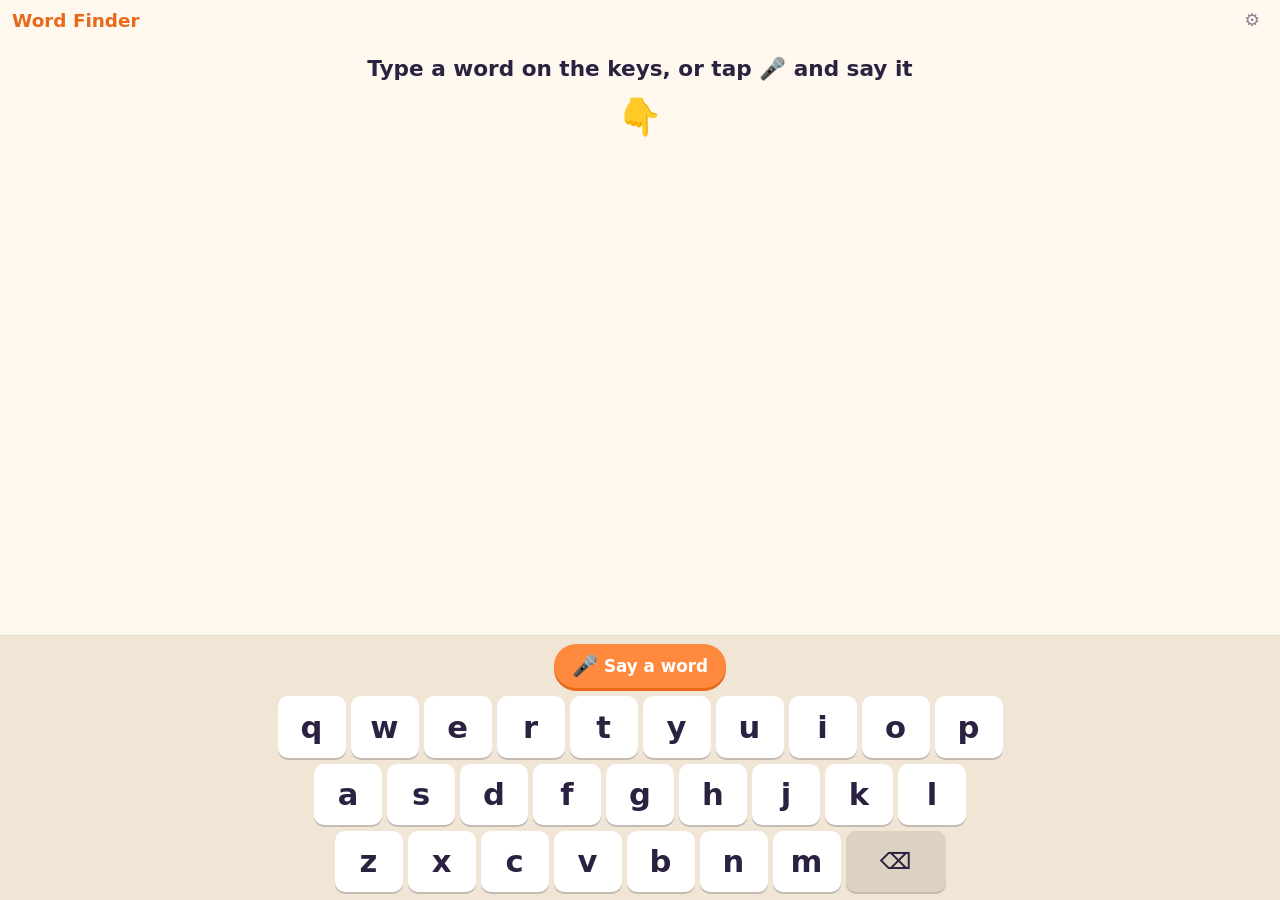
<file: index.html>
<!DOCTYPE html>
<html lang="en-GB">
<head>
  <meta charset="utf-8">
  <meta name="viewport" content="width=device-width, initial-scale=1, viewport-fit=cover">
  <title>Word Finder</title>
  <meta name="description" content="A talking picture dictionary for children.">
  <meta name="theme-color" content="#ff8a3d">
  <link rel="manifest" href="manifest.webmanifest">
  <link rel="icon" href="icons/icon.svg" type="image/svg+xml">
  <link rel="apple-touch-icon" href="icons/icon-180.png">
  <meta name="apple-mobile-web-app-capable" content="yes">
  <meta name="mobile-web-app-capable" content="yes">
  <meta name="apple-mobile-web-app-title" content="Word Finder">
  <link rel="stylesheet" href="styles.css">
</head>
<body>
  <div class="app">
    <header class="top">
      <a href="#/" id="backLink" class="icon-btn" aria-label="Back" hidden>←</a>
      <h1>Word Finder</h1>
      <a href="#/settings" id="settingsLink" class="icon-btn" aria-label="Settings for grown-ups">⚙️</a>
    </header>

    <main id="stage">
      <!-- Search: letters typed so far and the matching words -->
      <section id="home" class="view search-view">
        <div id="spelled" class="spelled" aria-live="polite"></div>
        <p id="count" class="count"></p>
        <p id="status" class="status" aria-live="polite"></p>
        <p id="heard" class="heard" aria-live="polite"></p>
        <div id="suggestions" class="grid"></div>
        <!-- Like a dictionary: a thumb index (ha, he, hi…) beside the list of words -->
        <div id="results" class="results" hidden>
          <nav id="index" class="index" aria-label="Jump to"></nav>
          <div id="list" class="list"></div>
        </div>
      </section>

      <!-- Word card: picture, meaning, and the word to copy on the keyboard -->
      <section id="card" class="view card-view" hidden>
        <div class="card-top">
          <figure class="pic">
            <img id="cardImg" alt="" hidden>
            <span id="cardEmoji" class="emoji" aria-hidden="true"></span>
            <figcaption id="credit" class="credit"></figcaption>
          </figure>
          <div class="meaning">
            <p id="typeTag" class="type-tag"></p>
            <p id="definition" class="definition"></p>
            <p id="example" class="example"></p>
            <p id="related" class="related" hidden></p>
          </div>
        </div>

        <div id="spelling" class="spelling" aria-label=""></div>
        <p id="practiceNote" class="practice-note">Can you type it? 👇</p>

        <div class="actions">
          <button id="sayBtn" type="button" class="act say"><span aria-hidden="true">🔊</span> Say it</button>
          <button id="spellBtn" type="button" class="act spell"><span aria-hidden="true">🔤</span> Spell it</button>
          <button id="meanBtn" type="button" class="act mean"><span aria-hidden="true">📖</span> Meaning</button>
        </div>

        <div id="celebrate" class="celebrate" hidden aria-live="polite"><span>🎉</span>Well done!</div>
      </section>

      <section id="credits" class="view page-view" hidden>
        <h2>Picture credits</h2>
        <p>Pictures come from <a href="https://openverse.org" rel="noopener">Openverse</a> under Creative Commons or public-domain licences. Where there is no picture, the app shows an emoji.</p>
        <ul id="creditList"></ul>
      </section>

      <section id="settings" class="view page-view" hidden>
        <h2>Settings for grown-ups</h2>
        <h3>Install the app</h3>
        <button id="installBtn" type="button" class="install-btn" hidden>📲 Install Word Finder</button>
        <p id="installNote" class="note"></p>

        <h3>Voice</h3>
        <label for="voiceSelect" class="visually-hidden">Voice</label>
        <div class="voice-row">
          <select id="voiceSelect"></select>
          <button id="voiceTry" type="button">▶ Try</button>
        </div>
        <p id="voiceNote" class="note"></p>
        <p class="note">The voices come from this device, so each phone or tablet has its own list. More can usually be added in the device's settings (on iPhone: Settings → Accessibility → Spoken Content → Voices).</p>

        <h3>Pictures</h3>
        <p class="note"><a href="#/credits">Picture credits</a></p>
      </section>
    </main>

    <!-- Always at the bottom: tools and the keyboard -->
    <div id="dock" class="dock">
      <div class="toolbar">
        <a href="#/" id="newBtn" class="tool-btn" hidden><span aria-hidden="true">🔍</span> New word</a>
        <button id="micBtn" type="button" class="tool-btn mic-btn"><span aria-hidden="true">🎤</span> <span id="micLabel">Say a word</span></button>
        <button id="clearBtn" type="button" class="tool-btn" hidden><span aria-hidden="true">✕</span> Start again</button>
      </div>
      <div id="keyboard" class="keyboard" role="group" aria-label="Keyboard"></div>
    </div>
  </div>

  <script type="module" src="app.js"></script>
</body>
</html>
</file>
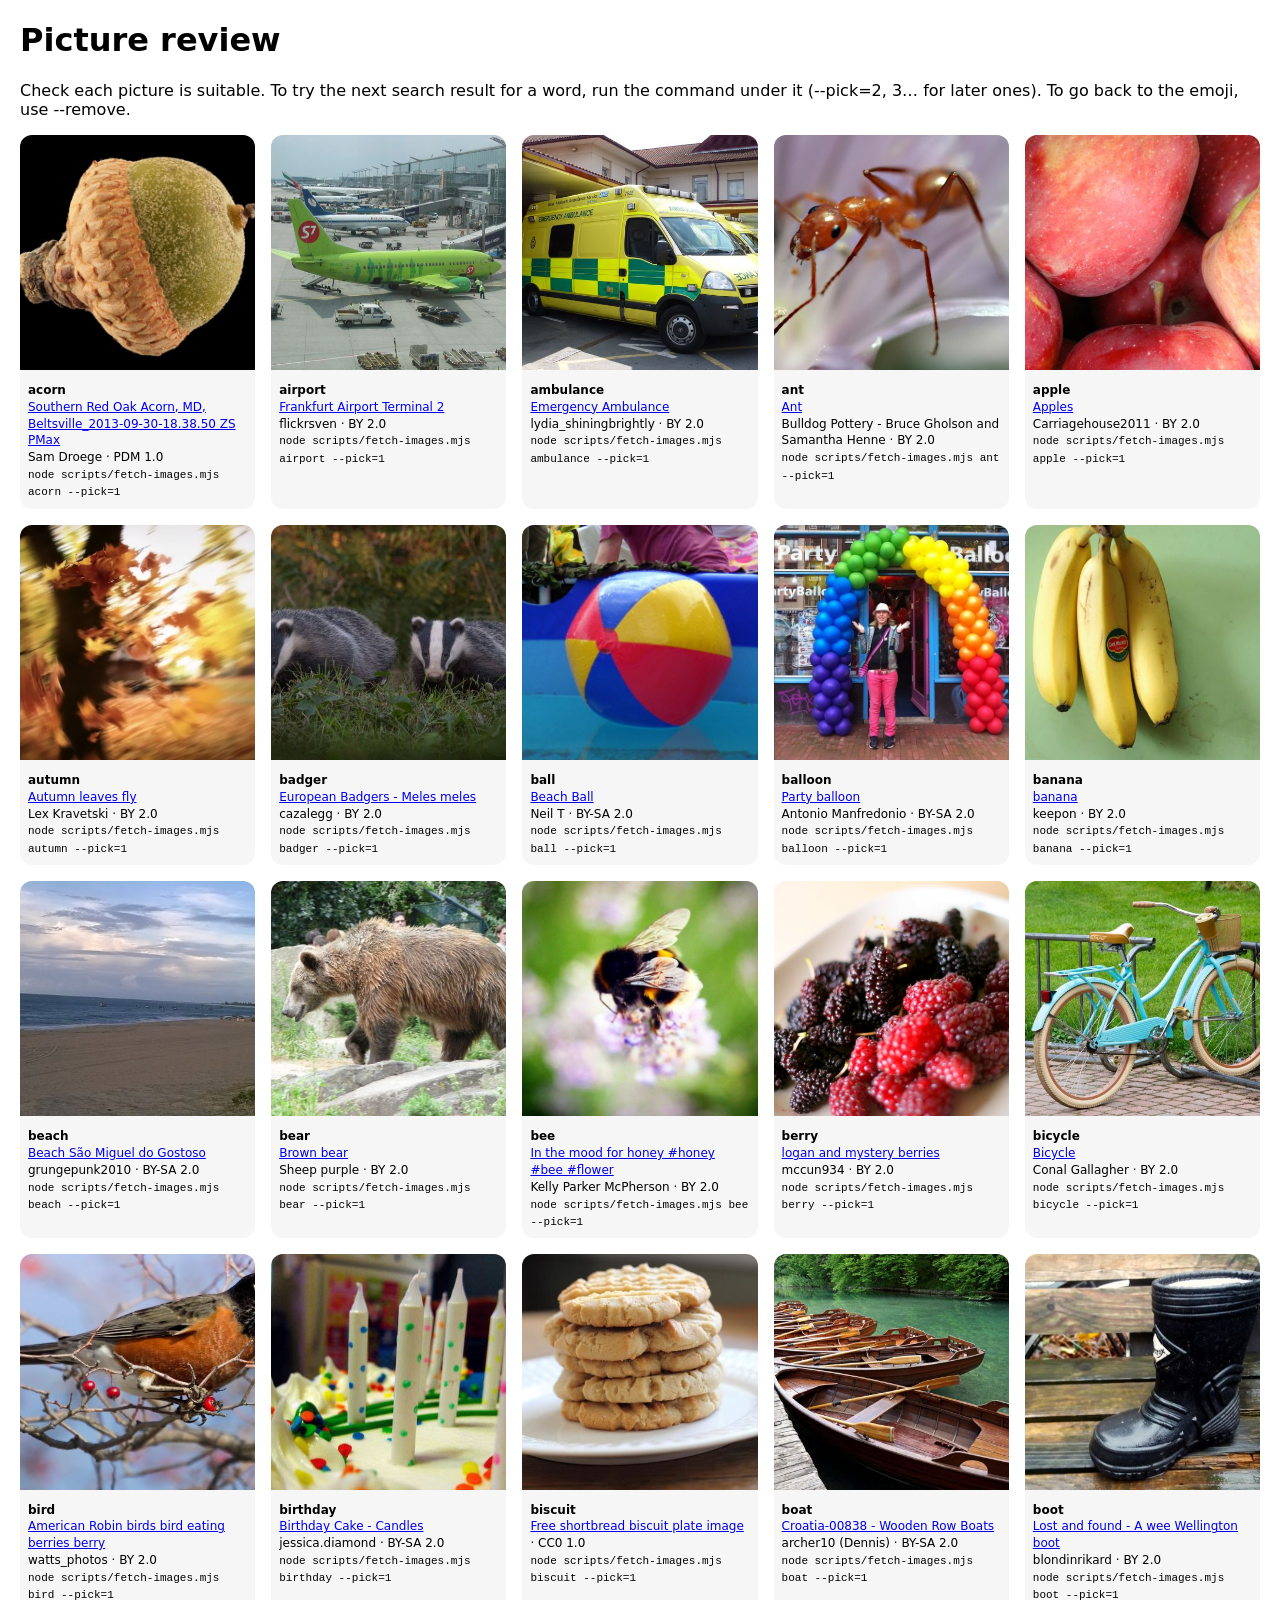
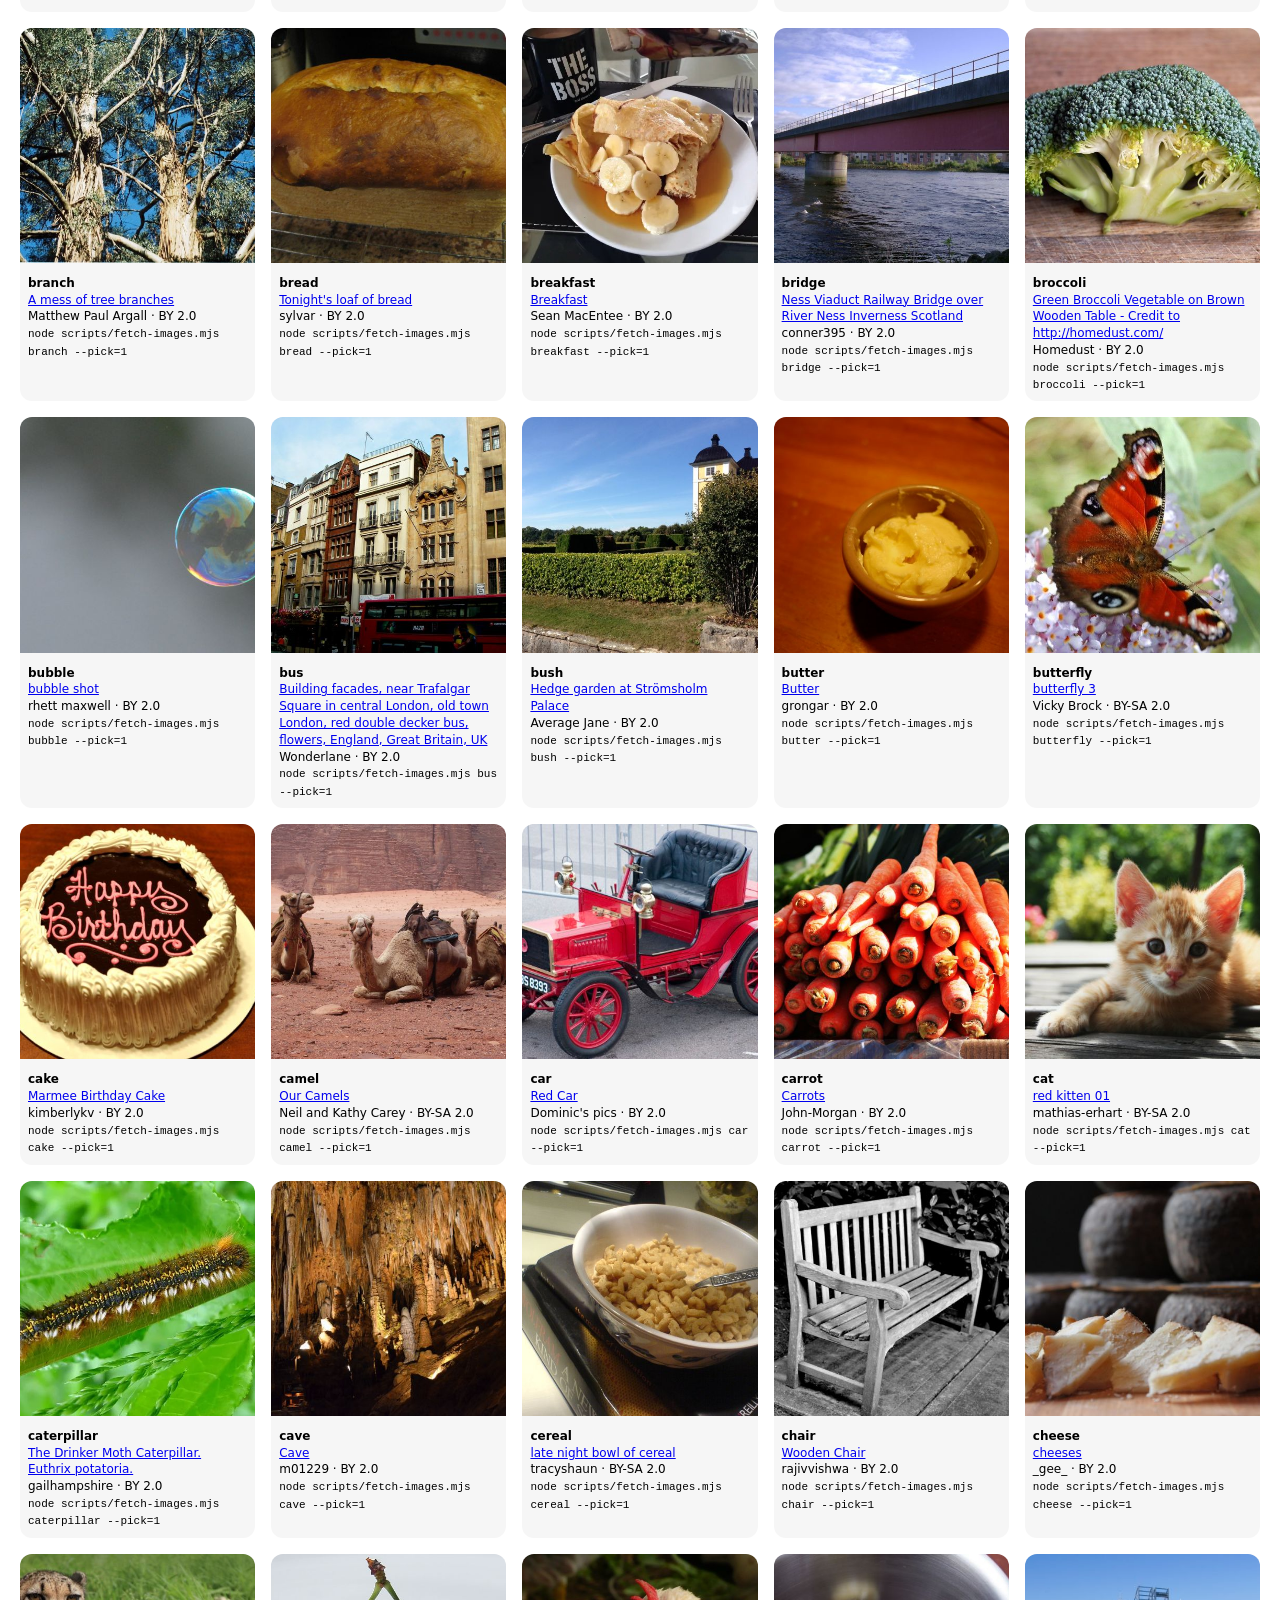
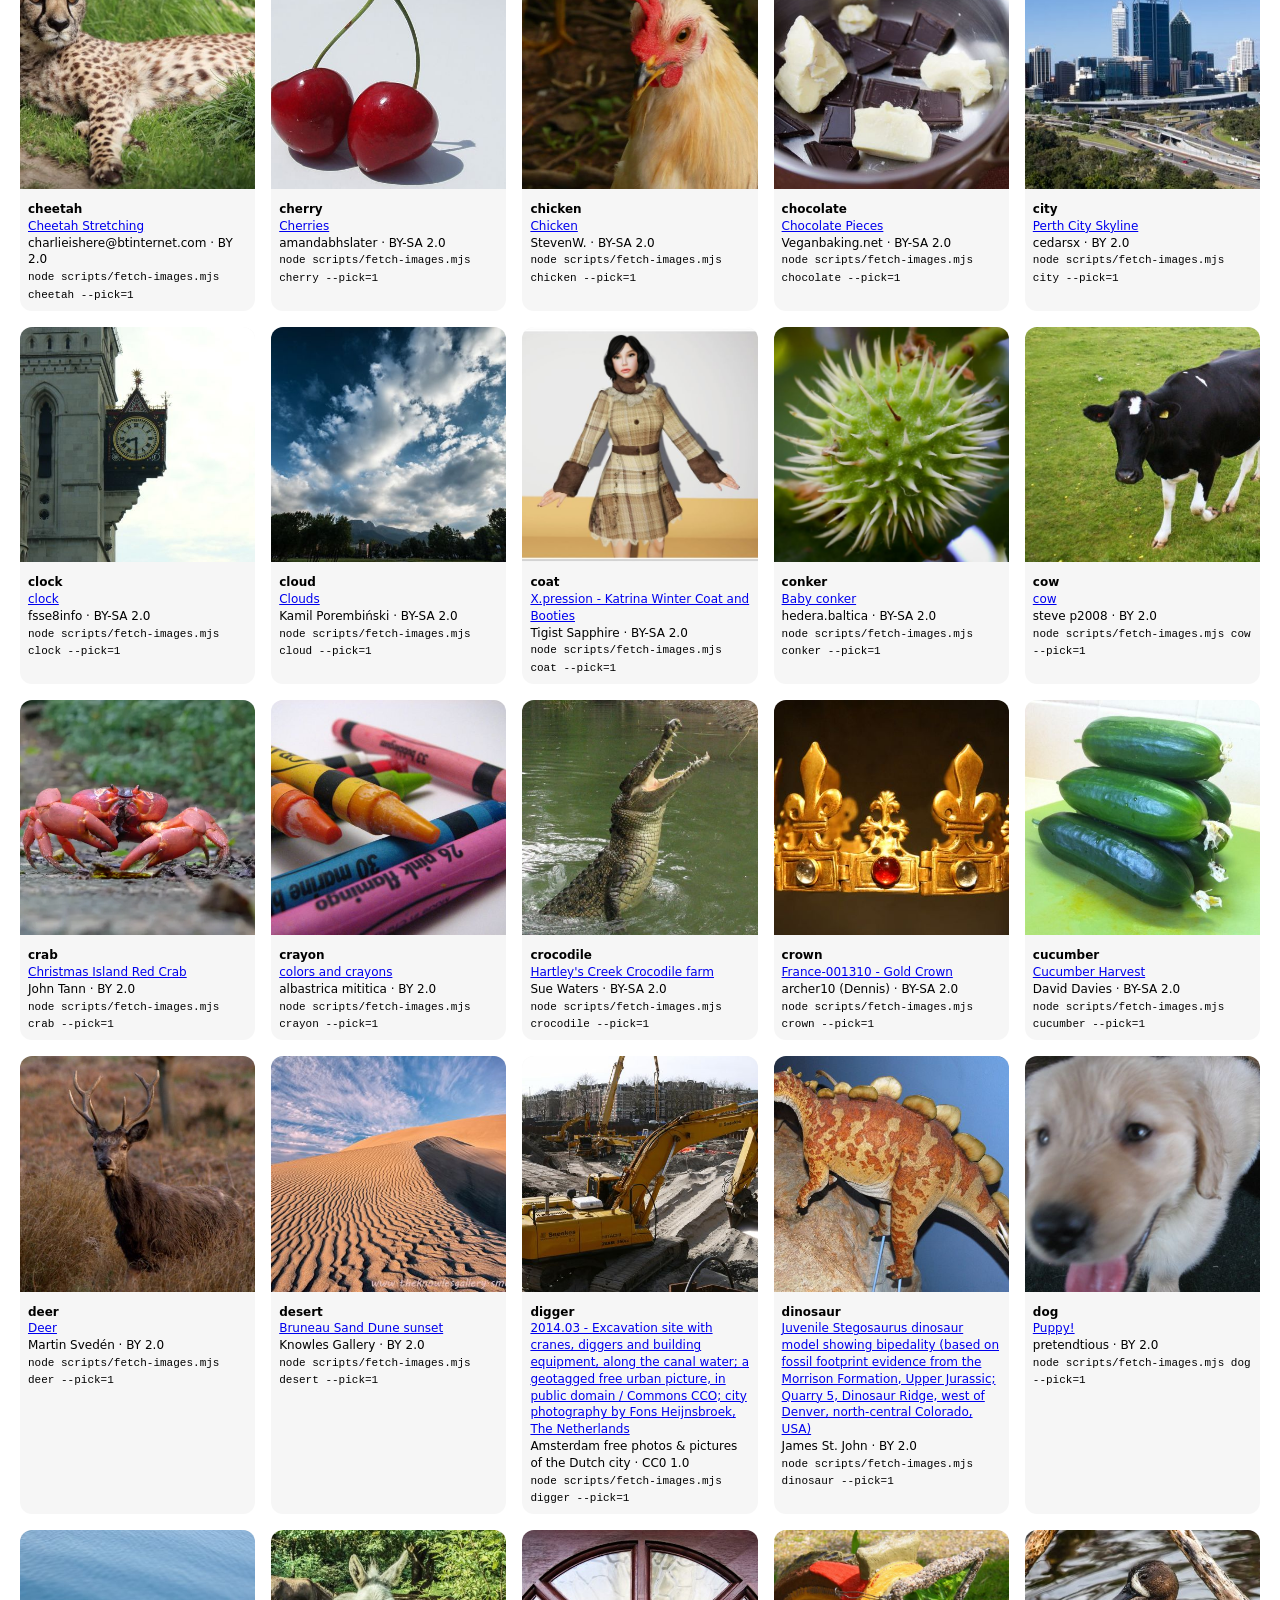
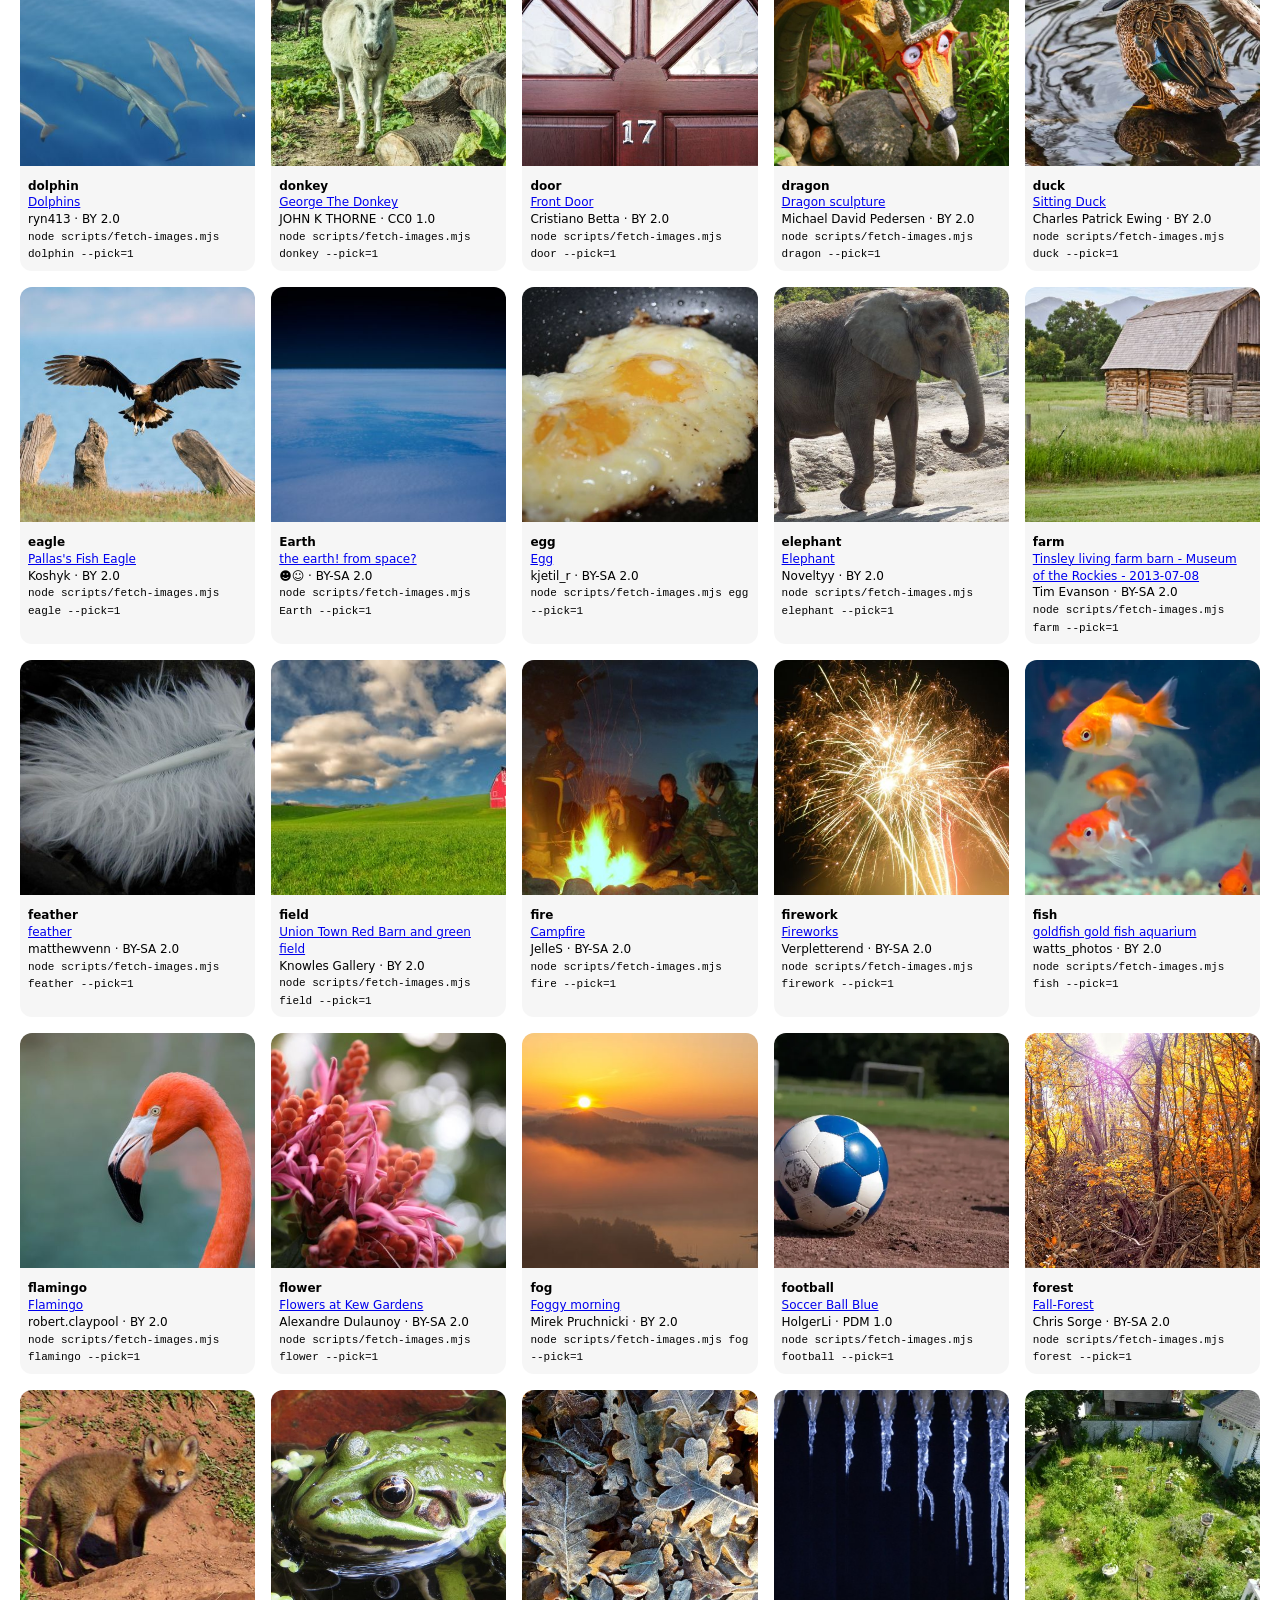
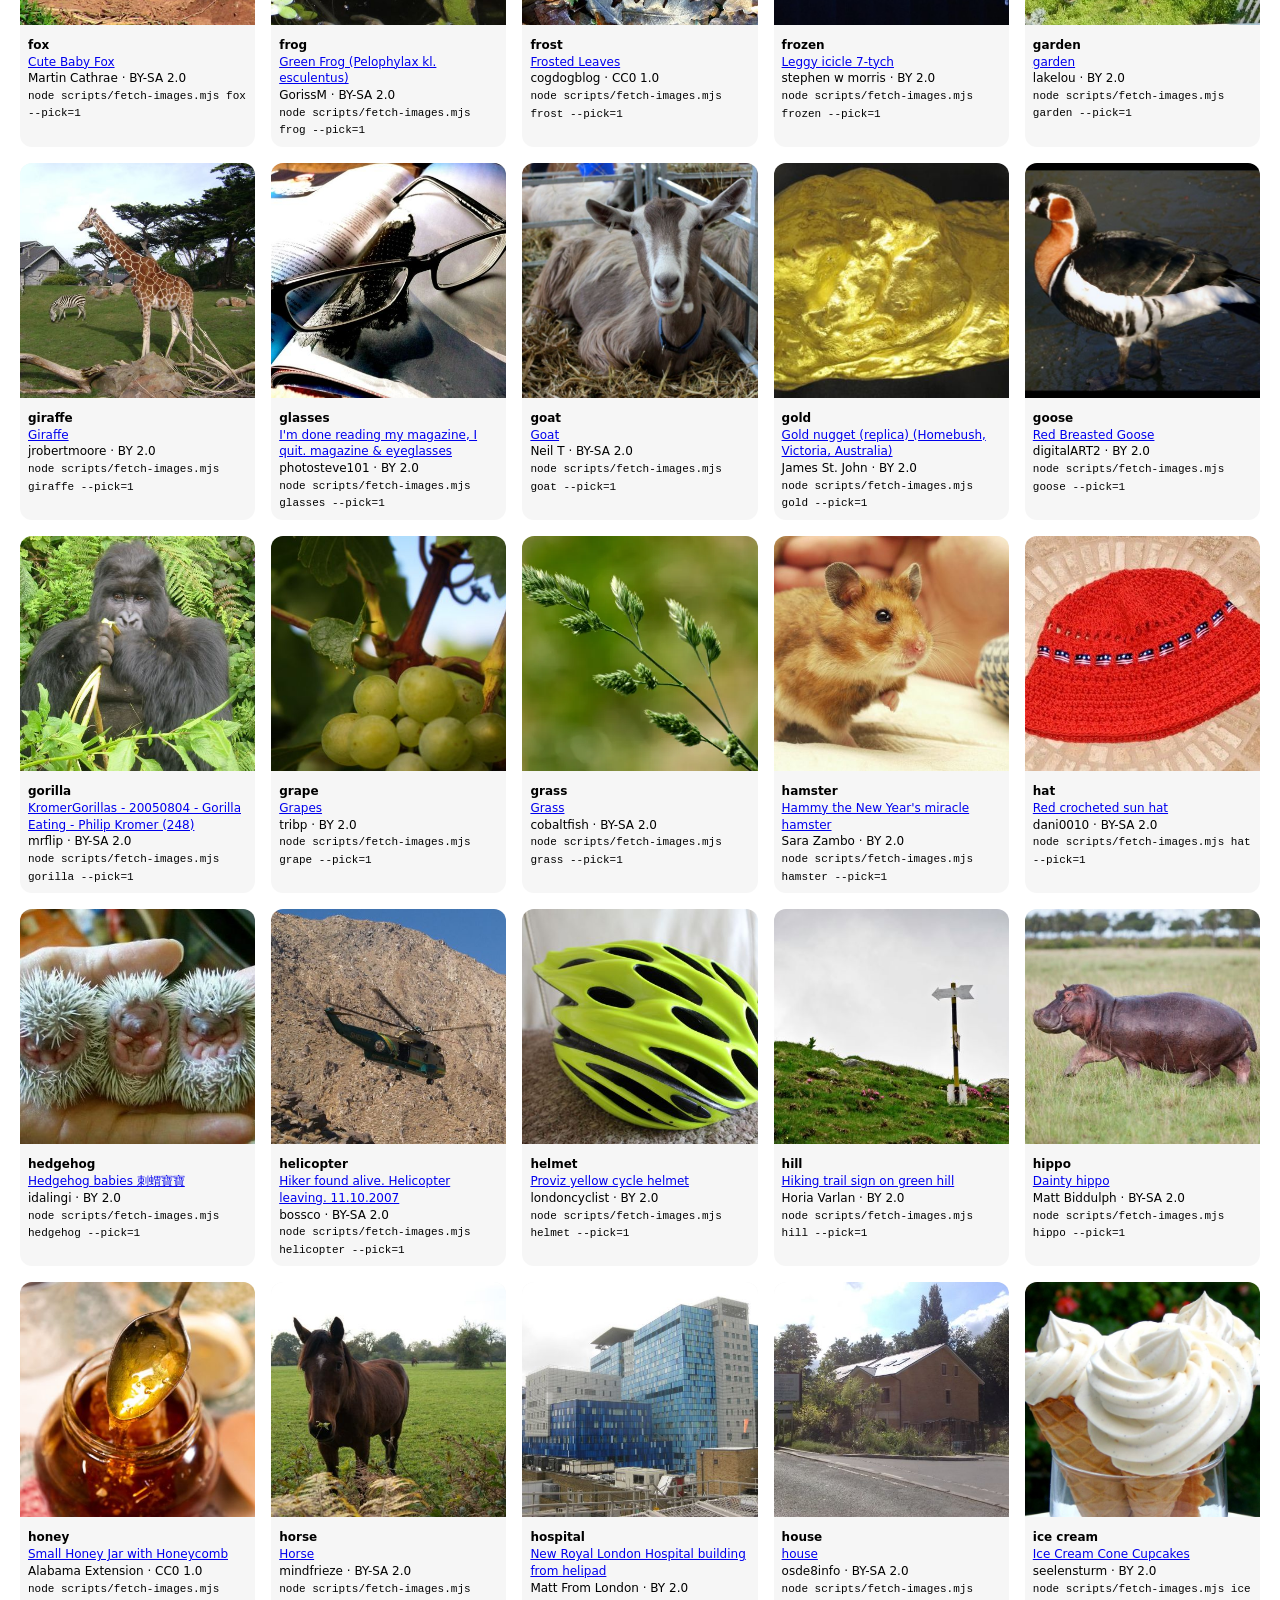
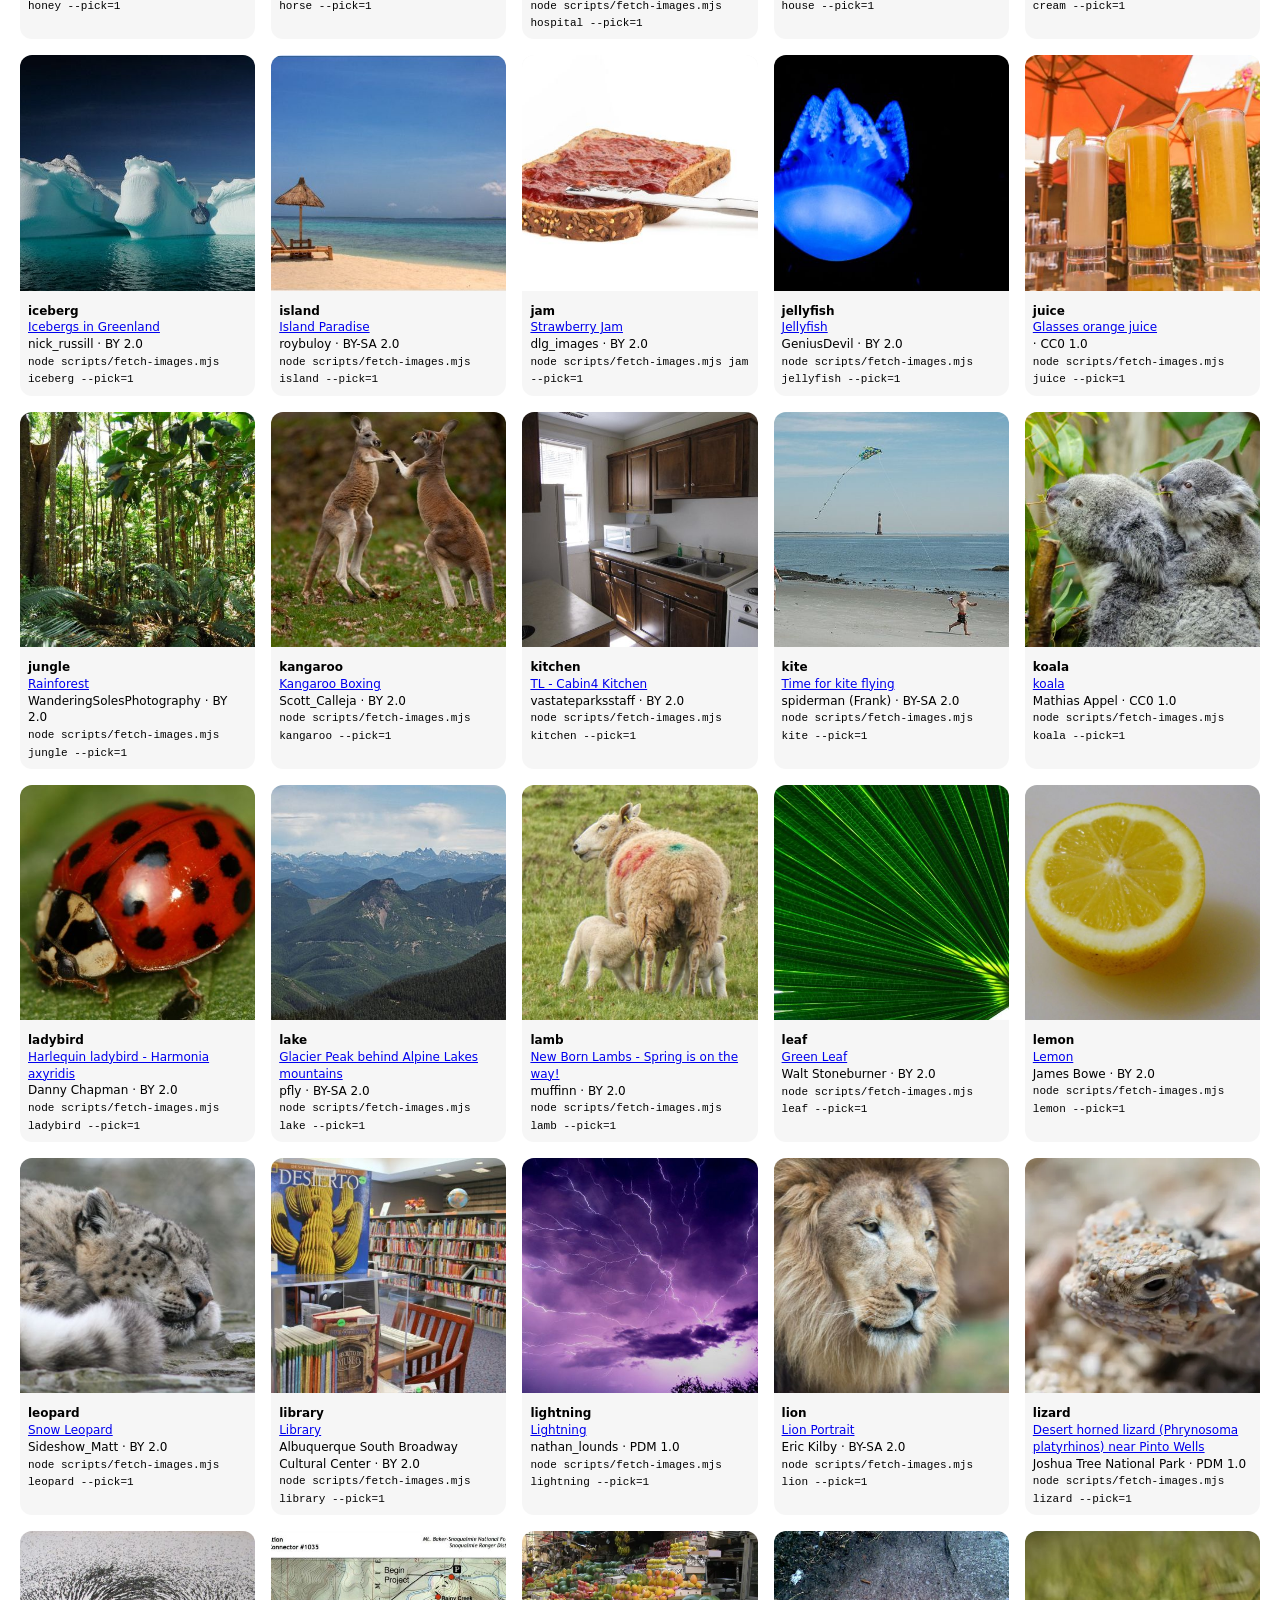
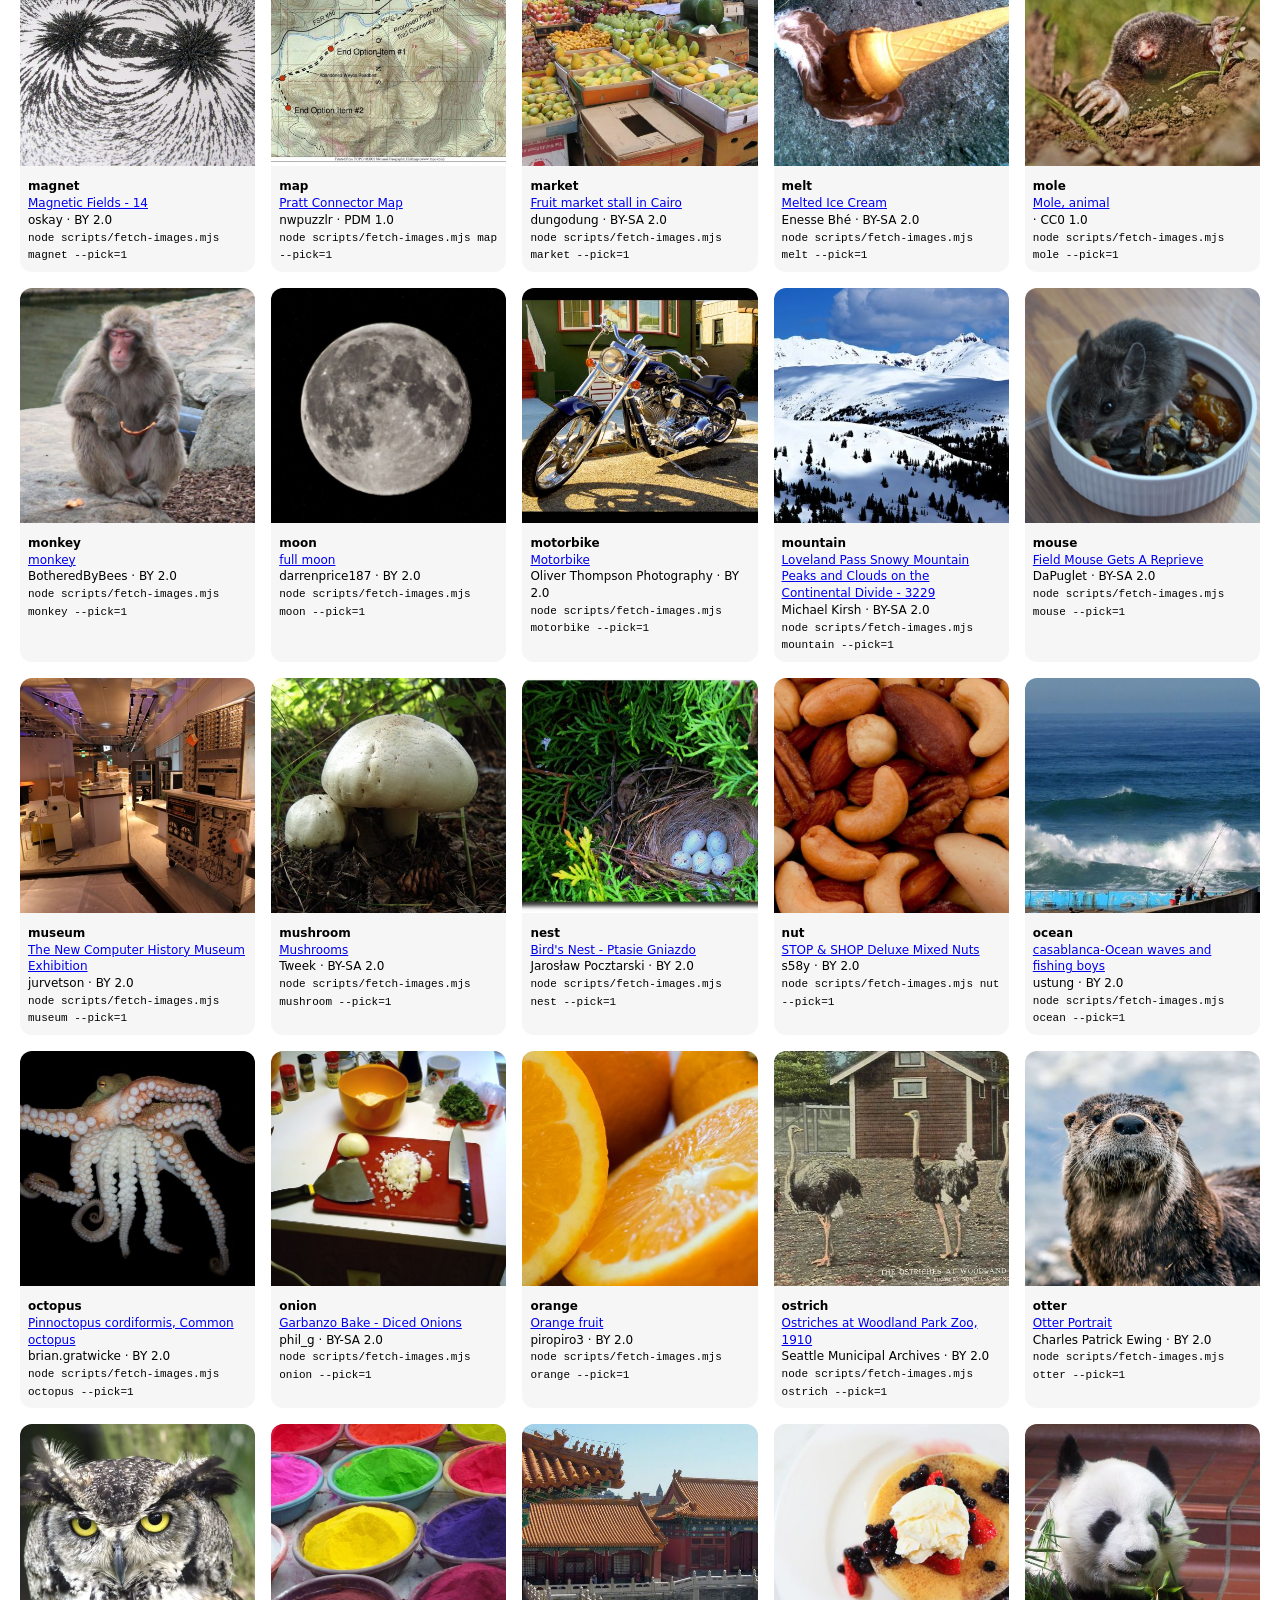
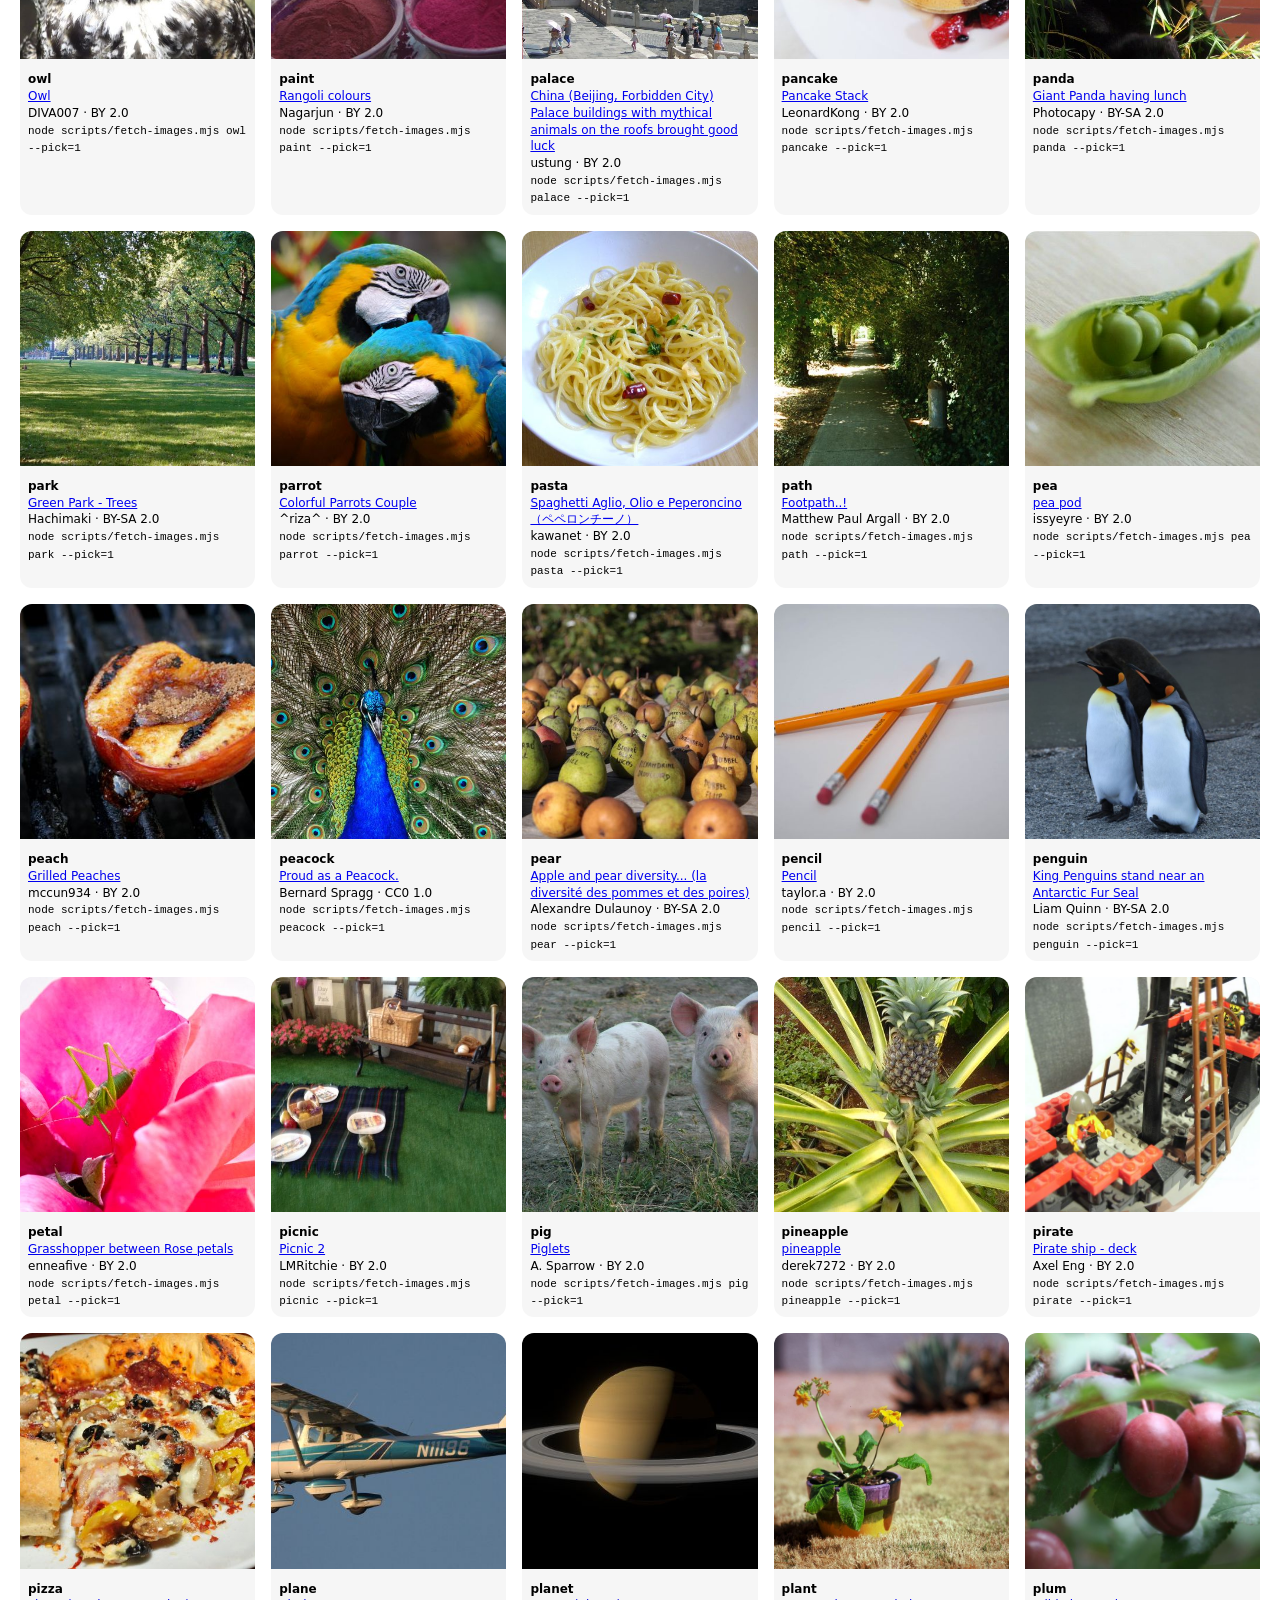
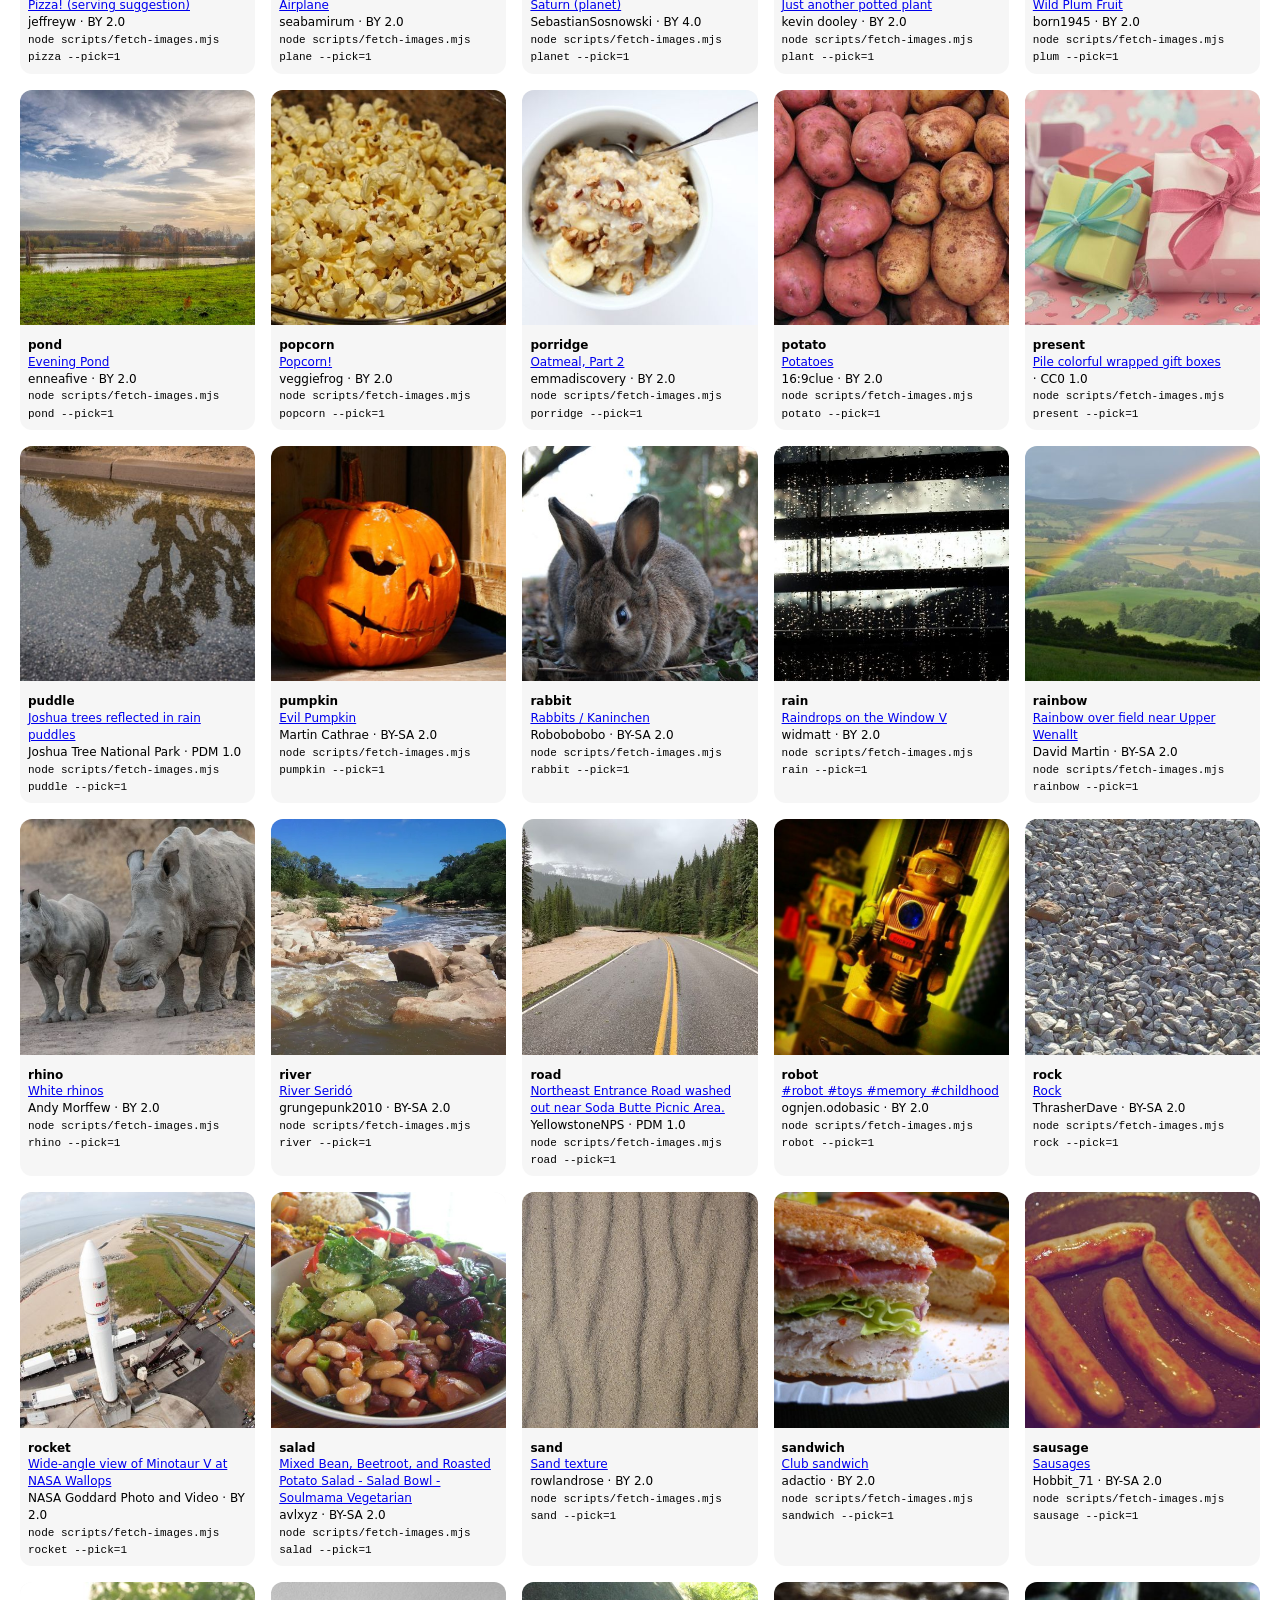
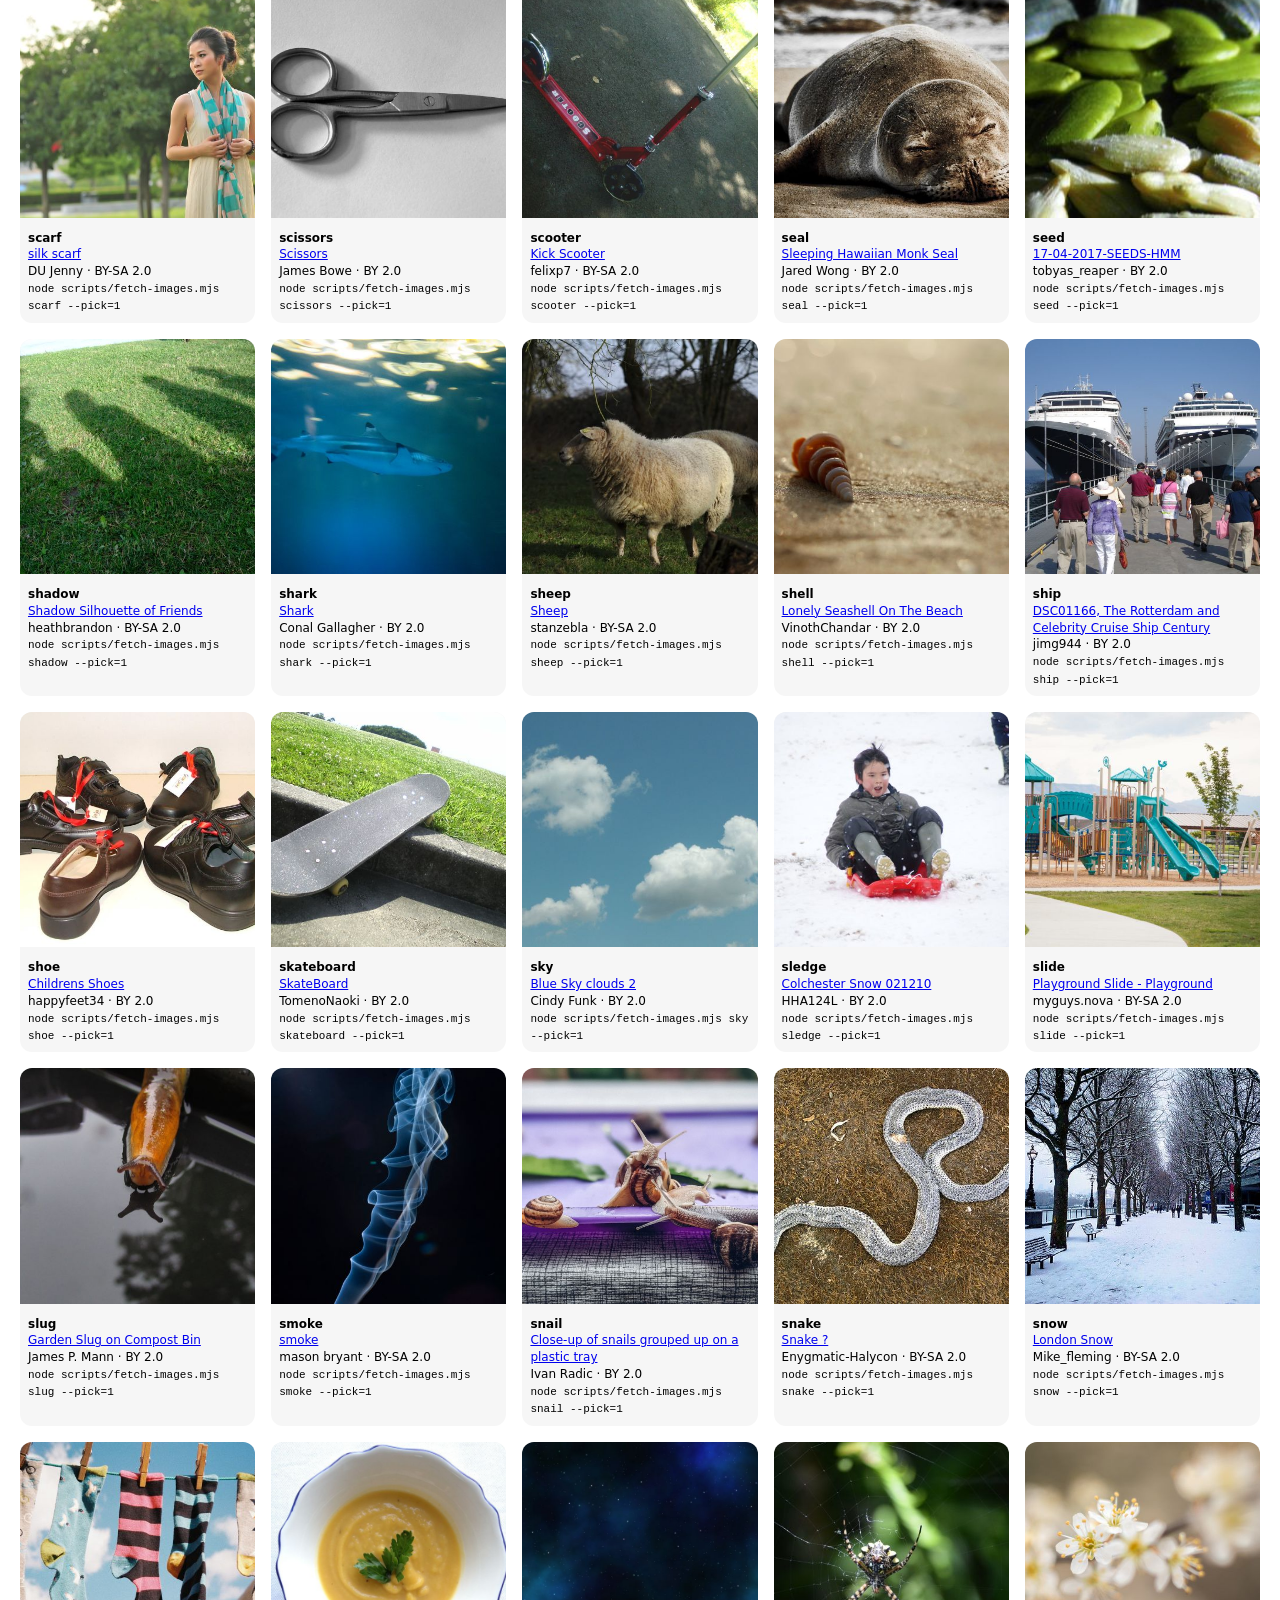
<file: review.html>
<!DOCTYPE html><meta charset="utf-8"><title>Picture review</title>
<style>body{font-family:system-ui;margin:20px}main{display:grid;grid-template-columns:repeat(auto-fill,minmax(200px,1fr));gap:16px}
figure{margin:0;background:#f6f6f6;border-radius:12px;overflow:hidden}img{width:100%;aspect-ratio:1;object-fit:cover}
figcaption{padding:8px;font-size:12px;line-height:1.4}code{font-size:11px;user-select:all}</style>
<h1>Picture review</h1><p>Check each picture is suitable. To try the next search result for a word, run the command under it
(--pick=2, 3… for later ones). To go back to the emoji, use --remove.</p><main><figure><img src="images/acorn-6a6505a6.jpg" alt="" loading="lazy"><figcaption><b>acorn</b><br>
        <a href="https://www.flickr.com/photos/54563451@N08/10063034416" target="_blank">Southern Red Oak Acorn, MD, Beltsville_2013-09-30-18.38.50 ZS PMax</a><br>Sam Droege · PDM 1.0<br>
        <code>node scripts/fetch-images.mjs acorn --pick=1</code></figcaption></figure>
<figure><img src="images/airport-1a936c70.jpg" alt="" loading="lazy"><figcaption><b>airport</b><br>
        <a href="https://www.flickr.com/photos/9665215@N02/716271573" target="_blank">Frankfurt Airport Terminal 2</a><br>flickrsven · BY 2.0<br>
        <code>node scripts/fetch-images.mjs airport --pick=1</code></figcaption></figure>
<figure><img src="images/ambulance-39297f7d.jpg" alt="" loading="lazy"><figcaption><b>ambulance</b><br>
        <a href="https://www.flickr.com/photos/31917220@N07/5893752031" target="_blank">Emergency Ambulance</a><br>lydia_shiningbrightly · BY 2.0<br>
        <code>node scripts/fetch-images.mjs ambulance --pick=1</code></figcaption></figure>
<figure><img src="images/ant-cf72853c.jpg" alt="" loading="lazy"><figcaption><b>ant</b><br>
        <a href="https://www.flickr.com/photos/28573309@N06/5093284259" target="_blank">Ant</a><br>Bulldog Pottery - Bruce Gholson and Samantha Henne · BY 2.0<br>
        <code>node scripts/fetch-images.mjs ant --pick=1</code></figcaption></figure>
<figure><img src="images/apple-58f9d262.jpg" alt="" loading="lazy"><figcaption><b>apple</b><br>
        <a href="https://www.flickr.com/photos/87866532@N04/8074168006" target="_blank">Apples</a><br>Carriagehouse2011 · BY 2.0<br>
        <code>node scripts/fetch-images.mjs apple --pick=1</code></figcaption></figure>
<figure><img src="images/autumn-30e9cf2b.jpg" alt="" loading="lazy"><figcaption><b>autumn</b><br>
        <a href="https://www.flickr.com/photos/126267068@N04/30209840866" target="_blank">Autumn leaves fly</a><br>Lex Kravetski · BY 2.0<br>
        <code>node scripts/fetch-images.mjs autumn --pick=1</code></figcaption></figure>
<figure><img src="images/badger-e7eaa848.jpg" alt="" loading="lazy"><figcaption><b>badger</b><br>
        <a href="https://www.flickr.com/photos/128941223@N02/52247174101" target="_blank">European Badgers - Meles meles</a><br>cazalegg · BY 2.0<br>
        <code>node scripts/fetch-images.mjs badger --pick=1</code></figcaption></figure>
<figure><img src="images/ball-67d738bd.jpg" alt="" loading="lazy"><figcaption><b>ball</b><br>
        <a href="https://www.flickr.com/photos/41894148532@N01/15751431" target="_blank">Beach Ball</a><br>Neil T · BY-SA 2.0<br>
        <code>node scripts/fetch-images.mjs ball --pick=1</code></figcaption></figure>
<figure><img src="images/balloon-52761251.jpg" alt="" loading="lazy"><figcaption><b>balloon</b><br>
        <a href="https://www.flickr.com/photos/16441028@N00/6827942870" target="_blank">Party balloon</a><br>Antonio Manfredonio · BY-SA 2.0<br>
        <code>node scripts/fetch-images.mjs balloon --pick=1</code></figcaption></figure>
<figure><img src="images/banana-859b86a7.jpg" alt="" loading="lazy"><figcaption><b>banana</b><br>
        <a href="https://www.flickr.com/photos/44124364575@N01/15288615" target="_blank">banana</a><br>keepon · BY 2.0<br>
        <code>node scripts/fetch-images.mjs banana --pick=1</code></figcaption></figure>
<figure><img src="images/beach-9663a662.jpg" alt="" loading="lazy"><figcaption><b>beach</b><br>
        <a href="https://www.flickr.com/photos/47340307@N05/14026922186" target="_blank">Beach São Miguel do Gostoso</a><br>grungepunk2010 · BY-SA 2.0<br>
        <code>node scripts/fetch-images.mjs beach --pick=1</code></figcaption></figure>
<figure><img src="images/bear-d8e1c94a.jpg" alt="" loading="lazy"><figcaption><b>bear</b><br>
        <a href="https://www.flickr.com/photos/27418987@N03/3820532379" target="_blank">Brown bear</a><br>Sheep purple · BY 2.0<br>
        <code>node scripts/fetch-images.mjs bear --pick=1</code></figcaption></figure>
<figure><img src="images/bee-2b5ef0e9.jpg" alt="" loading="lazy"><figcaption><b>bee</b><br>
        <a href="https://www.flickr.com/photos/62720583@N06/14429976795" target="_blank">In the mood for honey #honey #bee #flower</a><br>Kelly Parker McPherson · BY 2.0<br>
        <code>node scripts/fetch-images.mjs bee --pick=1</code></figcaption></figure>
<figure><img src="images/berry-fac7173d.jpg" alt="" loading="lazy"><figcaption><b>berry</b><br>
        <a href="https://www.flickr.com/photos/51035597937@N01/2645397068" target="_blank">logan and mystery berries</a><br>mccun934 · BY 2.0<br>
        <code>node scripts/fetch-images.mjs berry --pick=1</code></figcaption></figure>
<figure><img src="images/bicycle-19cd6726.jpg" alt="" loading="lazy"><figcaption><b>bicycle</b><br>
        <a href="https://www.flickr.com/photos/75083336@N00/14909247947" target="_blank">Bicycle</a><br>Conal Gallagher · BY 2.0<br>
        <code>node scripts/fetch-images.mjs bicycle --pick=1</code></figcaption></figure>
<figure><img src="images/bird-ca6a6451.jpg" alt="" loading="lazy"><figcaption><b>bird</b><br>
        <a href="https://www.flickr.com/photos/126288307@N05/17333222300" target="_blank">American Robin birds bird eating berries berry</a><br>watts_photos · BY 2.0<br>
        <code>node scripts/fetch-images.mjs bird --pick=1</code></figcaption></figure>
<figure><img src="images/birthday-fe6ce517.jpg" alt="" loading="lazy"><figcaption><b>birthday</b><br>
        <a href="https://www.flickr.com/photos/22272408@N07/2655639659" target="_blank">Birthday Cake - Candles</a><br>jessica.diamond · BY-SA 2.0<br>
        <code>node scripts/fetch-images.mjs birthday --pick=1</code></figcaption></figure>
<figure><img src="images/biscuit-6403da7f.jpg" alt="" loading="lazy"><figcaption><b>biscuit</b><br>
        <a href="https://www.rawpixel.com/image/5925298/photo-image-background-public-domain-food" target="_blank">Free shortbread biscuit plate image</a><br> · CC0 1.0<br>
        <code>node scripts/fetch-images.mjs biscuit --pick=1</code></figcaption></figure>
<figure><img src="images/boat-f57985a6.jpg" alt="" loading="lazy"><figcaption><b>boat</b><br>
        <a href="https://www.flickr.com/photos/22490717@N02/9450344857" target="_blank">Croatia-00838 - Wooden Row Boats</a><br>archer10 (Dennis) · BY-SA 2.0<br>
        <code>node scripts/fetch-images.mjs boat --pick=1</code></figcaption></figure>
<figure><img src="images/boot-7432fda3.jpg" alt="" loading="lazy"><figcaption><b>boot</b><br>
        <a href="https://www.flickr.com/photos/44093058@N06/30971574073" target="_blank">Lost and found - A wee Wellington boot</a><br>blondinrikard · BY 2.0<br>
        <code>node scripts/fetch-images.mjs boot --pick=1</code></figcaption></figure>
<figure><img src="images/branch-64cfb362.jpg" alt="" loading="lazy"><figcaption><b>branch</b><br>
        <a href="https://www.flickr.com/photos/79157069@N03/22434258328" target="_blank">A mess of tree branches</a><br>Matthew Paul Argall · BY 2.0<br>
        <code>node scripts/fetch-images.mjs branch --pick=1</code></figcaption></figure>
<figure><img src="images/bread-ba78a109.jpg" alt="" loading="lazy"><figcaption><b>bread</b><br>
        <a href="https://www.flickr.com/photos/44124401501@N01/6205281783" target="_blank">Tonight's loaf of bread</a><br>sylvar · BY 2.0<br>
        <code>node scripts/fetch-images.mjs bread --pick=1</code></figcaption></figure>
<figure><img src="images/breakfast-b7a8c558.jpg" alt="" loading="lazy"><figcaption><b>breakfast</b><br>
        <a href="https://www.flickr.com/photos/18090920@N07/20041005874" target="_blank">Breakfast</a><br>Sean MacEntee · BY 2.0<br>
        <code>node scripts/fetch-images.mjs breakfast --pick=1</code></figcaption></figure>
<figure><img src="images/bridge-8f09a745.jpg" alt="" loading="lazy"><figcaption><b>bridge</b><br>
        <a href="https://www.flickr.com/photos/91779914@N00/6238602521" target="_blank">Ness Viaduct Railway Bridge over River Ness Inverness Scotland</a><br>conner395 · BY 2.0<br>
        <code>node scripts/fetch-images.mjs bridge --pick=1</code></figcaption></figure>
<figure><img src="images/broccoli-7873dc1d.jpg" alt="" loading="lazy"><figcaption><b>broccoli</b><br>
        <a href="https://www.flickr.com/photos/159630537@N08/42989022392" target="_blank">Green Broccoli Vegetable on Brown Wooden Table - Credit to http://homedust.com/</a><br>Homedust · BY 2.0<br>
        <code>node scripts/fetch-images.mjs broccoli --pick=1</code></figcaption></figure>
<figure><img src="images/bubble-f296f2b8.jpg" alt="" loading="lazy"><figcaption><b>bubble</b><br>
        <a href="https://www.flickr.com/photos/97479012@N00/2443185091" target="_blank">bubble shot</a><br>rhett maxwell · BY 2.0<br>
        <code>node scripts/fetch-images.mjs bubble --pick=1</code></figcaption></figure>
<figure><img src="images/bus-affa0d5f.jpg" alt="" loading="lazy"><figcaption><b>bus</b><br>
        <a href="https://www.flickr.com/photos/71401718@N00/3207492026" target="_blank">Building facades, near Trafalgar Square in central London, old town London, red double decker bus, flowers, England, Great Britain, UK</a><br>Wonderlane · BY 2.0<br>
        <code>node scripts/fetch-images.mjs bus --pick=1</code></figcaption></figure>
<figure><img src="images/bush-82621cde.jpg" alt="" loading="lazy"><figcaption><b>bush</b><br>
        <a href="https://www.flickr.com/photos/64401168@N00/9764808363" target="_blank">Hedge garden at Strömsholm Palace</a><br>Average Jane · BY 2.0<br>
        <code>node scripts/fetch-images.mjs bush --pick=1</code></figcaption></figure>
<figure><img src="images/butter-31e0db08.jpg" alt="" loading="lazy"><figcaption><b>butter</b><br>
        <a href="https://www.flickr.com/photos/70757891@N00/4280002347" target="_blank">Butter</a><br>grongar · BY 2.0<br>
        <code>node scripts/fetch-images.mjs butter --pick=1</code></figcaption></figure>
<figure><img src="images/butterfly-6f0a45a5.jpg" alt="" loading="lazy"><figcaption><b>butterfly</b><br>
        <a href="https://www.flickr.com/photos/43881438@N00/1313486913" target="_blank">butterfly 3</a><br>Vicky Brock · BY-SA 2.0<br>
        <code>node scripts/fetch-images.mjs butterfly --pick=1</code></figcaption></figure>
<figure><img src="images/cake-50f02ecc.jpg" alt="" loading="lazy"><figcaption><b>cake</b><br>
        <a href="https://www.flickr.com/photos/87542849@N00/5563591206" target="_blank">Marmee Birthday Cake</a><br>kimberlykv · BY 2.0<br>
        <code>node scripts/fetch-images.mjs cake --pick=1</code></figcaption></figure>
<figure><img src="images/camel-a011c28a.jpg" alt="" loading="lazy"><figcaption><b>camel</b><br>
        <a href="https://www.flickr.com/photos/20606462@N00/138307480" target="_blank">Our Camels</a><br>Neil and Kathy Carey · BY-SA 2.0<br>
        <code>node scripts/fetch-images.mjs camel --pick=1</code></figcaption></figure>
<figure><img src="images/car-3a0d91b2.jpg" alt="" loading="lazy"><figcaption><b>car</b><br>
        <a href="https://www.flickr.com/photos/64097751@N00/2997546664" target="_blank">Red Car</a><br>Dominic's pics · BY 2.0<br>
        <code>node scripts/fetch-images.mjs car --pick=1</code></figcaption></figure>
<figure><img src="images/carrot-087857d2.jpg" alt="" loading="lazy"><figcaption><b>carrot</b><br>
        <a href="https://www.flickr.com/photos/24742305@N00/2256197976" target="_blank">Carrots</a><br>John-Morgan · BY 2.0<br>
        <code>node scripts/fetch-images.mjs carrot --pick=1</code></figcaption></figure>
<figure><img src="images/cat-05fd8e11.jpg" alt="" loading="lazy"><figcaption><b>cat</b><br>
        <a href="https://www.flickr.com/photos/17676866@N00/761601969" target="_blank">red kitten 01</a><br>mathias-erhart · BY-SA 2.0<br>
        <code>node scripts/fetch-images.mjs cat --pick=1</code></figcaption></figure>
<figure><img src="images/caterpillar-2793b8e4.jpg" alt="" loading="lazy"><figcaption><b>caterpillar</b><br>
        <a href="https://www.flickr.com/photos/43272765@N04/14159035230" target="_blank">The Drinker Moth Caterpillar. Euthrix potatoria.</a><br>gailhampshire · BY 2.0<br>
        <code>node scripts/fetch-images.mjs caterpillar --pick=1</code></figcaption></figure>
<figure><img src="images/cave-a0230e17.jpg" alt="" loading="lazy"><figcaption><b>cave</b><br>
        <a href="https://www.flickr.com/photos/39908901@N06/7531261890" target="_blank">Cave</a><br>m01229 · BY 2.0<br>
        <code>node scripts/fetch-images.mjs cave --pick=1</code></figcaption></figure>
<figure><img src="images/cereal-e56f9b7c.jpg" alt="" loading="lazy"><figcaption><b>cereal</b><br>
        <a href="https://www.flickr.com/photos/94079382@N00/1227805293" target="_blank">late night bowl of cereal</a><br>tracyshaun · BY-SA 2.0<br>
        <code>node scripts/fetch-images.mjs cereal --pick=1</code></figcaption></figure>
<figure><img src="images/chair-61a7f1c2.jpg" alt="" loading="lazy"><figcaption><b>chair</b><br>
        <a href="https://www.flickr.com/photos/50217273@N00/4807311395" target="_blank">Wooden Chair</a><br>rajivvishwa · BY 2.0<br>
        <code>node scripts/fetch-images.mjs chair --pick=1</code></figcaption></figure>
<figure><img src="images/cheese-87ec67a7.jpg" alt="" loading="lazy"><figcaption><b>cheese</b><br>
        <a href="https://www.flickr.com/photos/32426344@N00/4090407169" target="_blank">cheeses</a><br>_gee_ · BY 2.0<br>
        <code>node scripts/fetch-images.mjs cheese --pick=1</code></figcaption></figure>
<figure><img src="images/cheetah-62ed956b.jpg" alt="" loading="lazy"><figcaption><b>cheetah</b><br>
        <a href="https://www.flickr.com/photos/100915417@N07/27586577395" target="_blank">Cheetah Stretching</a><br>charlieishere@btinternet.com · BY 2.0<br>
        <code>node scripts/fetch-images.mjs cheetah --pick=1</code></figcaption></figure>
<figure><img src="images/cherry-5491f352.jpg" alt="" loading="lazy"><figcaption><b>cherry</b><br>
        <a href="https://www.flickr.com/photos/15181848@N02/3621839233" target="_blank">Cherries</a><br>amandabhslater · BY-SA 2.0<br>
        <code>node scripts/fetch-images.mjs cherry --pick=1</code></figcaption></figure>
<figure><img src="images/chicken-c192b17b.jpg" alt="" loading="lazy"><figcaption><b>chicken</b><br>
        <a href="https://www.flickr.com/photos/32144013@N03/4079109977" target="_blank">Chicken</a><br>StevenW. · BY-SA 2.0<br>
        <code>node scripts/fetch-images.mjs chicken --pick=1</code></figcaption></figure>
<figure><img src="images/chocolate-ec9595e7.jpg" alt="" loading="lazy"><figcaption><b>chocolate</b><br>
        <a href="https://www.flickr.com/photos/31104779@N02/8612655636" target="_blank">Chocolate Pieces</a><br>Veganbaking.net · BY-SA 2.0<br>
        <code>node scripts/fetch-images.mjs chocolate --pick=1</code></figcaption></figure>
<figure><img src="images/city-ebe10ef5.jpg" alt="" loading="lazy"><figcaption><b>city</b><br>
        <a href="https://www.flickr.com/photos/101129090@N06/10244068985" target="_blank">Perth City Skyline</a><br>cedarsx · BY 2.0<br>
        <code>node scripts/fetch-images.mjs city --pick=1</code></figcaption></figure>
<figure><img src="images/clock-d7e5cca2.jpg" alt="" loading="lazy"><figcaption><b>clock</b><br>
        <a href="https://www.flickr.com/photos/37031529@N00/3658873911" target="_blank">clock</a><br>fsse8info · BY-SA 2.0<br>
        <code>node scripts/fetch-images.mjs clock --pick=1</code></figcaption></figure>
<figure><img src="images/cloud-c5f54730.jpg" alt="" loading="lazy"><figcaption><b>cloud</b><br>
        <a href="https://www.flickr.com/photos/22178197@N00/9686255739" target="_blank">Clouds</a><br>Kamil Porembiński · BY-SA 2.0<br>
        <code>node scripts/fetch-images.mjs cloud --pick=1</code></figcaption></figure>
<figure><img src="images/coat-3d1d46db.jpg" alt="" loading="lazy"><figcaption><b>coat</b><br>
        <a href="https://www.flickr.com/photos/73159597@N03/11837917815" target="_blank">X.pression - Katrina Winter Coat and Booties</a><br>Tigist Sapphire · BY-SA 2.0<br>
        <code>node scripts/fetch-images.mjs coat --pick=1</code></figcaption></figure>
<figure><img src="images/conker-69ec3fe1.jpg" alt="" loading="lazy"><figcaption><b>conker</b><br>
        <a href="https://www.flickr.com/photos/125741467@N05/52190532085" target="_blank">Baby conker</a><br>hedera.baltica · BY-SA 2.0<br>
        <code>node scripts/fetch-images.mjs conker --pick=1</code></figcaption></figure>
<figure><img src="images/cow-6b683440.jpg" alt="" loading="lazy"><figcaption><b>cow</b><br>
        <a href="https://www.flickr.com/photos/32558319@N03/3562536507" target="_blank">cow</a><br>steve p2008 · BY 2.0<br>
        <code>node scripts/fetch-images.mjs cow --pick=1</code></figcaption></figure>
<figure><img src="images/crab-cce47d80.webp" alt="" loading="lazy"><figcaption><b>crab</b><br>
        <a href="https://www.flickr.com/photos/31031835@N08/5698981395" target="_blank">Christmas Island Red Crab</a><br>John Tann · BY 2.0<br>
        <code>node scripts/fetch-images.mjs crab --pick=1</code></figcaption></figure>
<figure><img src="images/crayon-3d579997.jpg" alt="" loading="lazy"><figcaption><b>crayon</b><br>
        <a href="https://www.flickr.com/photos/9467714@N03/3749662498" target="_blank">colors and crayons</a><br>albastrica mititica · BY 2.0<br>
        <code>node scripts/fetch-images.mjs crayon --pick=1</code></figcaption></figure>
<figure><img src="images/crocodile-9e14867d.jpg" alt="" loading="lazy"><figcaption><b>crocodile</b><br>
        <a href="https://www.flickr.com/photos/7988532@N06/4048675203" target="_blank">Hartley's Creek Crocodile farm</a><br>Sue Waters · BY-SA 2.0<br>
        <code>node scripts/fetch-images.mjs crocodile --pick=1</code></figcaption></figure>
<figure><img src="images/crown-3c85d917.jpg" alt="" loading="lazy"><figcaption><b>crown</b><br>
        <a href="https://www.flickr.com/photos/22490717@N02/15290152852" target="_blank">France-001310 - Gold Crown</a><br>archer10 (Dennis) · BY-SA 2.0<br>
        <code>node scripts/fetch-images.mjs crown --pick=1</code></figcaption></figure>
<figure><img src="images/cucumber-bf8d9435.jpg" alt="" loading="lazy"><figcaption><b>cucumber</b><br>
        <a href="https://www.flickr.com/photos/44124390461@N01/4782586685" target="_blank">Cucumber Harvest</a><br>David Davies · BY-SA 2.0<br>
        <code>node scripts/fetch-images.mjs cucumber --pick=1</code></figcaption></figure>
<figure><img src="images/deer-63b9b769.jpg" alt="" loading="lazy"><figcaption><b>deer</b><br>
        <a href="https://www.flickr.com/photos/27542001@N05/4538953021" target="_blank">Deer</a><br>Martin Svedén · BY 2.0<br>
        <code>node scripts/fetch-images.mjs deer --pick=1</code></figcaption></figure>
<figure><img src="images/desert-c97a89e0.jpg" alt="" loading="lazy"><figcaption><b>desert</b><br>
        <a href="https://www.flickr.com/photos/36224384@N08/13939380134" target="_blank">Bruneau Sand Dune sunset</a><br>Knowles Gallery · BY 2.0<br>
        <code>node scripts/fetch-images.mjs desert --pick=1</code></figcaption></figure>
<figure><img src="images/digger-e710a375.jpg" alt="" loading="lazy"><figcaption><b>digger</b><br>
        <a href="https://www.flickr.com/photos/104736837@N03/13911774369" target="_blank">2014.03 - Excavation site with cranes, diggers and building equipment, along the canal water; a geotagged free urban picture, in public domain / Commons CCO; city photography by Fons Heijnsbroek, The Netherlands</a><br>Amsterdam free photos &amp; pictures of the Dutch city · CC0 1.0<br>
        <code>node scripts/fetch-images.mjs digger --pick=1</code></figcaption></figure>
<figure><img src="images/dinosaur-8d8b165f.jpg" alt="" loading="lazy"><figcaption><b>dinosaur</b><br>
        <a href="https://www.flickr.com/photos/47445767@N05/15516845036" target="_blank">Juvenile Stegosaurus dinosaur model showing bipedality (based on fossil footprint evidence from the Morrison Formation, Upper Jurassic; Quarry 5, Dinosaur Ridge, west of Denver, north-central Colorado, USA)</a><br>James St. John · BY 2.0<br>
        <code>node scripts/fetch-images.mjs dinosaur --pick=1</code></figcaption></figure>
<figure><img src="images/dog-b2e91549.jpg" alt="" loading="lazy"><figcaption><b>dog</b><br>
        <a href="https://www.flickr.com/photos/27273053@N05/4646133425" target="_blank">Puppy!</a><br>pretendtious · BY 2.0<br>
        <code>node scripts/fetch-images.mjs dog --pick=1</code></figcaption></figure>
<figure><img src="images/dolphin-ac6625a3.jpg" alt="" loading="lazy"><figcaption><b>dolphin</b><br>
        <a href="https://www.flickr.com/photos/42596236@N07/3952952164" target="_blank">Dolphins</a><br>ryn413 · BY 2.0<br>
        <code>node scripts/fetch-images.mjs dolphin --pick=1</code></figcaption></figure>
<figure><img src="images/donkey-8d704123.jpg" alt="" loading="lazy"><figcaption><b>donkey</b><br>
        <a href="https://www.flickr.com/photos/89918055@N05/51578147148" target="_blank">George The Donkey</a><br>JOHN K THORNE · CC0 1.0<br>
        <code>node scripts/fetch-images.mjs donkey --pick=1</code></figcaption></figure>
<figure><img src="images/door-8a309ca8.jpg" alt="" loading="lazy"><figcaption><b>door</b><br>
        <a href="https://www.flickr.com/photos/45488928@N00/366892415" target="_blank">Front Door</a><br>Cristiano Betta · BY 2.0<br>
        <code>node scripts/fetch-images.mjs door --pick=1</code></figcaption></figure>
<figure><img src="images/dragon-7d59e868.jpg" alt="" loading="lazy"><figcaption><b>dragon</b><br>
        <a href="https://www.flickr.com/photos/46289172@N04/4385503784" target="_blank">Dragon sculpture</a><br>Michael David Pedersen · BY 2.0<br>
        <code>node scripts/fetch-images.mjs dragon --pick=1</code></figcaption></figure>
<figure><img src="images/duck-a573eb2f.jpg" alt="" loading="lazy"><figcaption><b>duck</b><br>
        <a href="https://www.flickr.com/photos/132033298@N04/25135524522" target="_blank">Sitting Duck</a><br>Charles Patrick Ewing · BY 2.0<br>
        <code>node scripts/fetch-images.mjs duck --pick=1</code></figcaption></figure>
<figure><img src="images/eagle-9e9ca115.jpg" alt="" loading="lazy"><figcaption><b>eagle</b><br>
        <a href="https://www.flickr.com/photos/97235261@N00/8576660148" target="_blank">Pallas's Fish Eagle</a><br>Koshyk · BY 2.0<br>
        <code>node scripts/fetch-images.mjs eagle --pick=1</code></figcaption></figure>
<figure><img src="images/earth-43d0502d.jpg" alt="" loading="lazy"><figcaption><b>Earth</b><br>
        <a href="https://www.flickr.com/photos/95632040@N00/4168519380" target="_blank">the earth! from space?</a><br>☻☺ · BY-SA 2.0<br>
        <code>node scripts/fetch-images.mjs Earth --pick=1</code></figcaption></figure>
<figure><img src="images/egg-e49fdd2a.jpg" alt="" loading="lazy"><figcaption><b>egg</b><br>
        <a href="https://www.flickr.com/photos/63564816@N00/5930958714" target="_blank">Egg</a><br>kjetil_r · BY-SA 2.0<br>
        <code>node scripts/fetch-images.mjs egg --pick=1</code></figcaption></figure>
<figure><img src="images/elephant-acd45d4f.jpg" alt="" loading="lazy"><figcaption><b>elephant</b><br>
        <a href="https://www.flickr.com/photos/90872331@N05/8316352776" target="_blank">Elephant</a><br>Noveltyy · BY 2.0<br>
        <code>node scripts/fetch-images.mjs elephant --pick=1</code></figcaption></figure>
<figure><img src="images/farm-9d68f636.jpg" alt="" loading="lazy"><figcaption><b>farm</b><br>
        <a href="https://www.flickr.com/photos/23165290@N00/9323375598" target="_blank">Tinsley living farm barn - Museum of the Rockies - 2013-07-08</a><br>Tim Evanson · BY-SA 2.0<br>
        <code>node scripts/fetch-images.mjs farm --pick=1</code></figcaption></figure>
<figure><img src="images/feather-e364a64e.jpg" alt="" loading="lazy"><figcaption><b>feather</b><br>
        <a href="https://www.flickr.com/photos/85712049@N00/366873545" target="_blank">feather</a><br>matthewvenn · BY-SA 2.0<br>
        <code>node scripts/fetch-images.mjs feather --pick=1</code></figcaption></figure>
<figure><img src="images/field-ffd64224.jpg" alt="" loading="lazy"><figcaption><b>field</b><br>
        <a href="https://www.flickr.com/photos/36224384@N08/47845058971" target="_blank">Union Town Red Barn and green field</a><br>Knowles Gallery · BY 2.0<br>
        <code>node scripts/fetch-images.mjs field --pick=1</code></figcaption></figure>
<figure><img src="images/fire-9f1ce476.jpg" alt="" loading="lazy"><figcaption><b>fire</b><br>
        <a href="https://www.flickr.com/photos/12053417@N00/471147583" target="_blank">Campfire</a><br>JelleS · BY-SA 2.0<br>
        <code>node scripts/fetch-images.mjs fire --pick=1</code></figcaption></figure>
<figure><img src="images/firework-e7132ff5.jpg" alt="" loading="lazy"><figcaption><b>firework</b><br>
        <a href="https://www.flickr.com/photos/58544688@N03/5393485546" target="_blank">Fireworks</a><br>Verpletterend · BY-SA 2.0<br>
        <code>node scripts/fetch-images.mjs firework --pick=1</code></figcaption></figure>
<figure><img src="images/fish-50f4c598.webp" alt="" loading="lazy"><figcaption><b>fish</b><br>
        <a href="https://www.flickr.com/photos/126288307@N05/23421658875" target="_blank">goldfish gold fish aquarium</a><br>watts_photos · BY 2.0<br>
        <code>node scripts/fetch-images.mjs fish --pick=1</code></figcaption></figure>
<figure><img src="images/flamingo-a461f13a.jpg" alt="" loading="lazy"><figcaption><b>flamingo</b><br>
        <a href="https://www.flickr.com/photos/35106989@N08/8058547935" target="_blank">Flamingo</a><br>robert.claypool · BY 2.0<br>
        <code>node scripts/fetch-images.mjs flamingo --pick=1</code></figcaption></figure>
<figure><img src="images/flower-f93a919c.jpg" alt="" loading="lazy"><figcaption><b>flower</b><br>
        <a href="https://www.flickr.com/photos/31797858@N00/8648707725" target="_blank">Flowers at Kew Gardens</a><br>Alexandre Dulaunoy · BY-SA 2.0<br>
        <code>node scripts/fetch-images.mjs flower --pick=1</code></figcaption></figure>
<figure><img src="images/fog-3f3cba13.jpg" alt="" loading="lazy"><figcaption><b>fog</b><br>
        <a href="https://www.flickr.com/photos/83360780@N05/44826686494" target="_blank">Foggy morning</a><br>Mirek Pruchnicki · BY 2.0<br>
        <code>node scripts/fetch-images.mjs fog --pick=1</code></figcaption></figure>
<figure><img src="images/football-dfe2ea79.webp" alt="" loading="lazy"><figcaption><b>football</b><br>
        <a href="https://www.flickr.com/photos/75927009@N05/20952200446" target="_blank">Soccer Ball Blue</a><br>HolgerLi · PDM 1.0<br>
        <code>node scripts/fetch-images.mjs football --pick=1</code></figcaption></figure>
<figure><img src="images/forest-312bf8db.jpg" alt="" loading="lazy"><figcaption><b>forest</b><br>
        <a href="https://www.flickr.com/photos/66070376@N06/8425048235" target="_blank">Fall-Forest</a><br>Chris Sorge · BY-SA 2.0<br>
        <code>node scripts/fetch-images.mjs forest --pick=1</code></figcaption></figure>
<figure><img src="images/fox-93f85395.jpg" alt="" loading="lazy"><figcaption><b>fox</b><br>
        <a href="https://www.flickr.com/photos/34067077@N00/4586027323" target="_blank">Cute Baby Fox</a><br>Martin Cathrae · BY-SA 2.0<br>
        <code>node scripts/fetch-images.mjs fox --pick=1</code></figcaption></figure>
<figure><img src="images/frog-66eea5ac.jpg" alt="" loading="lazy"><figcaption><b>frog</b><br>
        <a href="https://www.flickr.com/photos/71963413@N06/14734043506" target="_blank">Green Frog (Pelophylax kl. esculentus)</a><br>GorissM · BY-SA 2.0<br>
        <code>node scripts/fetch-images.mjs frog --pick=1</code></figcaption></figure>
<figure><img src="images/frost-55277c3d.jpg" alt="" loading="lazy"><figcaption><b>frost</b><br>
        <a href="https://www.flickr.com/photos/37996646802@N01/31063936982" target="_blank">Frosted Leaves</a><br>cogdogblog · CC0 1.0<br>
        <code>node scripts/fetch-images.mjs frost --pick=1</code></figcaption></figure>
<figure><img src="images/frozen-9eb9d5fd.jpg" alt="" loading="lazy"><figcaption><b>frozen</b><br>
        <a href="https://www.flickr.com/photos/38779915@N06/15862964333" target="_blank">Leggy icicle 7-tych</a><br>stephen w morris · BY 2.0<br>
        <code>node scripts/fetch-images.mjs frozen --pick=1</code></figcaption></figure>
<figure><img src="images/garden-93006406.jpg" alt="" loading="lazy"><figcaption><b>garden</b><br>
        <a href="https://www.flickr.com/photos/56719340@N00/6059529891" target="_blank">garden</a><br>lakelou · BY 2.0<br>
        <code>node scripts/fetch-images.mjs garden --pick=1</code></figcaption></figure>
<figure><img src="images/giraffe-440a8d45.jpg" alt="" loading="lazy"><figcaption><b>giraffe</b><br>
        <a href="https://www.flickr.com/photos/23862149@N05/2271387261" target="_blank">Giraffe</a><br>jrobertmoore · BY 2.0<br>
        <code>node scripts/fetch-images.mjs giraffe --pick=1</code></figcaption></figure>
<figure><img src="images/glasses-36e23279.jpg" alt="" loading="lazy"><figcaption><b>glasses</b><br>
        <a href="https://www.flickr.com/photos/42931449@N07/6092424291" target="_blank">I'm done reading my magazine, I quit. magazine &amp; eyeglasses</a><br>photosteve101 · BY 2.0<br>
        <code>node scripts/fetch-images.mjs glasses --pick=1</code></figcaption></figure>
<figure><img src="images/goat-a4a2dc67.jpg" alt="" loading="lazy"><figcaption><b>goat</b><br>
        <a href="https://www.flickr.com/photos/41894148532@N01/9275632815" target="_blank">Goat</a><br>Neil T · BY-SA 2.0<br>
        <code>node scripts/fetch-images.mjs goat --pick=1</code></figcaption></figure>
<figure><img src="images/gold-20c31039.jpg" alt="" loading="lazy"><figcaption><b>gold</b><br>
        <a href="https://www.flickr.com/photos/47445767@N05/17259355562" target="_blank">Gold nugget (replica) (Homebush, Victoria, Australia)</a><br>James St. John · BY 2.0<br>
        <code>node scripts/fetch-images.mjs gold --pick=1</code></figcaption></figure>
<figure><img src="images/goose-405b062c.jpg" alt="" loading="lazy"><figcaption><b>goose</b><br>
        <a href="https://www.flickr.com/photos/44237541@N00/2181934550" target="_blank">Red Breasted Goose</a><br>digitalART2 · BY 2.0<br>
        <code>node scripts/fetch-images.mjs goose --pick=1</code></figcaption></figure>
<figure><img src="images/gorilla-e2f00520.jpg" alt="" loading="lazy"><figcaption><b>gorilla</b><br>
        <a href="https://www.flickr.com/photos/90106931@N00/94551628" target="_blank">KromerGorillas - 20050804 - Gorilla Eating - Philip Kromer (248)</a><br>mrflip · BY-SA 2.0<br>
        <code>node scripts/fetch-images.mjs gorilla --pick=1</code></figcaption></figure>
<figure><img src="images/grape-ebc78dc9.jpg" alt="" loading="lazy"><figcaption><b>grape</b><br>
        <a href="https://www.flickr.com/photos/82088316@N05/8012050999" target="_blank">Grapes</a><br>tribp · BY 2.0<br>
        <code>node scripts/fetch-images.mjs grape --pick=1</code></figcaption></figure>
<figure><img src="images/grass-84fa2dbc.webp" alt="" loading="lazy"><figcaption><b>grass</b><br>
        <a href="https://www.flickr.com/photos/23765024@N05/7304720350" target="_blank">Grass</a><br>cobaltfish · BY-SA 2.0<br>
        <code>node scripts/fetch-images.mjs grass --pick=1</code></figcaption></figure>
<figure><img src="images/hamster-2444f863.jpg" alt="" loading="lazy"><figcaption><b>hamster</b><br>
        <a href="https://www.flickr.com/photos/41738481@N03/4236166288" target="_blank">Hammy the New Year's miracle hamster</a><br>Sara Zambo · BY 2.0<br>
        <code>node scripts/fetch-images.mjs hamster --pick=1</code></figcaption></figure>
<figure><img src="images/hat-cc29e847.jpg" alt="" loading="lazy"><figcaption><b>hat</b><br>
        <a href="https://www.flickr.com/photos/21609187@N00/3451315256" target="_blank">Red crocheted sun hat</a><br>dani0010 · BY-SA 2.0<br>
        <code>node scripts/fetch-images.mjs hat --pick=1</code></figcaption></figure>
<figure><img src="images/hedgehog-b8d5f6f8.jpg" alt="" loading="lazy"><figcaption><b>hedgehog</b><br>
        <a href="https://www.flickr.com/photos/80144273@N00/20097296" target="_blank">Hedgehog babies 刺蝟寶寶</a><br>idalingi · BY 2.0<br>
        <code>node scripts/fetch-images.mjs hedgehog --pick=1</code></figcaption></figure>
<figure><img src="images/helicopter-5428258e.jpg" alt="" loading="lazy"><figcaption><b>helicopter</b><br>
        <a href="https://www.flickr.com/photos/43521640@N00/1960876732" target="_blank">Hiker found alive. Helicopter leaving. 11.10.2007</a><br>bossco · BY-SA 2.0<br>
        <code>node scripts/fetch-images.mjs helicopter --pick=1</code></figcaption></figure>
<figure><img src="images/helmet-072cd168.jpg" alt="" loading="lazy"><figcaption><b>helmet</b><br>
        <a href="https://www.flickr.com/photos/10978010@N07/8388643997" target="_blank">Proviz yellow cycle helmet</a><br>londoncyclist · BY 2.0<br>
        <code>node scripts/fetch-images.mjs helmet --pick=1</code></figcaption></figure>
<figure><img src="images/hill-ceb211b8.jpg" alt="" loading="lazy"><figcaption><b>hill</b><br>
        <a href="https://www.flickr.com/photos/10361931@N06/4900705092" target="_blank">Hiking trail sign on green hill</a><br>Horia Varlan · BY 2.0<br>
        <code>node scripts/fetch-images.mjs hill --pick=1</code></figcaption></figure>
<figure><img src="images/hippo-8d05825d.jpg" alt="" loading="lazy"><figcaption><b>hippo</b><br>
        <a href="https://www.flickr.com/photos/51035707449@N01/7093223447" target="_blank">Dainty hippo</a><br>Matt Biddulph · BY-SA 2.0<br>
        <code>node scripts/fetch-images.mjs hippo --pick=1</code></figcaption></figure>
<figure><img src="images/honey-15046970.jpg" alt="" loading="lazy"><figcaption><b>honey</b><br>
        <a href="https://www.flickr.com/photos/184594136@N08/51330849013" target="_blank">Small Honey Jar with Honeycomb</a><br>Alabama Extension · CC0 1.0<br>
        <code>node scripts/fetch-images.mjs honey --pick=1</code></figcaption></figure>
<figure><img src="images/horse-b2079c4f.jpg" alt="" loading="lazy"><figcaption><b>horse</b><br>
        <a href="https://www.flickr.com/photos/71861129@N00/8183763968" target="_blank">Horse</a><br>mindfrieze · BY-SA 2.0<br>
        <code>node scripts/fetch-images.mjs horse --pick=1</code></figcaption></figure>
<figure><img src="images/hospital-9a2c24a9.jpg" alt="" loading="lazy"><figcaption><b>hospital</b><br>
        <a href="https://www.flickr.com/photos/57868312@N00/3572775139" target="_blank">New Royal London Hospital building from helipad</a><br>Matt From London · BY 2.0<br>
        <code>node scripts/fetch-images.mjs hospital --pick=1</code></figcaption></figure>
<figure><img src="images/house-cf77d248.jpg" alt="" loading="lazy"><figcaption><b>house</b><br>
        <a href="https://www.flickr.com/photos/8764442@N07/2789240957" target="_blank">house</a><br>osde8info · BY-SA 2.0<br>
        <code>node scripts/fetch-images.mjs house --pick=1</code></figcaption></figure>
<figure><img src="images/ice-cream-63154359.jpg" alt="" loading="lazy"><figcaption><b>ice cream</b><br>
        <a href="https://www.flickr.com/photos/61404197@N00/4721765612" target="_blank">Ice Cream Cone Cupcakes</a><br>seelensturm · BY 2.0<br>
        <code>node scripts/fetch-images.mjs ice cream --pick=1</code></figcaption></figure>
<figure><img src="images/iceberg-38213eea.jpg" alt="" loading="lazy"><figcaption><b>iceberg</b><br>
        <a href="https://www.flickr.com/photos/36334551@N00/146760299" target="_blank">Icebergs in Greenland</a><br>nick_russill · BY 2.0<br>
        <code>node scripts/fetch-images.mjs iceberg --pick=1</code></figcaption></figure>
<figure><img src="images/island-72efc148.jpg" alt="" loading="lazy"><figcaption><b>island</b><br>
        <a href="https://www.flickr.com/photos/23837844@N05/3384968230" target="_blank">Island Paradise</a><br>roybuloy · BY-SA 2.0<br>
        <code>node scripts/fetch-images.mjs island --pick=1</code></figcaption></figure>
<figure><img src="images/jam-f2499c5a.jpg" alt="" loading="lazy"><figcaption><b>jam</b><br>
        <a href="https://www.flickr.com/photos/131260238@N08/16606950840" target="_blank">Strawberry Jam</a><br>dlg_images · BY 2.0<br>
        <code>node scripts/fetch-images.mjs jam --pick=1</code></figcaption></figure>
<figure><img src="images/jellyfish-33f06270.jpg" alt="" loading="lazy"><figcaption><b>jellyfish</b><br>
        <a href="https://www.flickr.com/photos/22046661@N08/7127203143" target="_blank">Jellyfish</a><br>GeniusDevil · BY 2.0<br>
        <code>node scripts/fetch-images.mjs jellyfish --pick=1</code></figcaption></figure>
<figure><img src="images/juice-8e369f37.jpg" alt="" loading="lazy"><figcaption><b>juice</b><br>
        <a href="https://www.rawpixel.com/image/6028274/photo-image-public-domain-summer-orange" target="_blank">Glasses orange juice</a><br> · CC0 1.0<br>
        <code>node scripts/fetch-images.mjs juice --pick=1</code></figcaption></figure>
<figure><img src="images/jungle-295a8a29.jpg" alt="" loading="lazy"><figcaption><b>jungle</b><br>
        <a href="https://www.flickr.com/photos/82328924@N00/1503897694" target="_blank">Rainforest</a><br>WanderingSolesPhotography · BY 2.0<br>
        <code>node scripts/fetch-images.mjs jungle --pick=1</code></figcaption></figure>
<figure><img src="images/kangaroo-4de27933.jpg" alt="" loading="lazy"><figcaption><b>kangaroo</b><br>
        <a href="https://www.flickr.com/photos/48412967@N06/6843889051" target="_blank">Kangaroo Boxing</a><br>Scott_Calleja · BY 2.0<br>
        <code>node scripts/fetch-images.mjs kangaroo --pick=1</code></figcaption></figure>
<figure><img src="images/kitchen-8e6d3431.jpg" alt="" loading="lazy"><figcaption><b>kitchen</b><br>
        <a href="https://www.flickr.com/photos/37922399@N05/5840567703" target="_blank">TL - Cabin4 Kitchen</a><br>vastateparksstaff · BY 2.0<br>
        <code>node scripts/fetch-images.mjs kitchen --pick=1</code></figcaption></figure>
<figure><img src="images/kite-20eb8546.jpg" alt="" loading="lazy"><figcaption><b>kite</b><br>
        <a href="https://www.flickr.com/photos/26163384@N00/11463337" target="_blank">Time for kite flying</a><br>spiderman (Frank) · BY-SA 2.0<br>
        <code>node scripts/fetch-images.mjs kite --pick=1</code></figcaption></figure>
<figure><img src="images/koala-cf537b77.jpg" alt="" loading="lazy"><figcaption><b>koala</b><br>
        <a href="https://www.flickr.com/photos/91501748@N07/26068494991" target="_blank">koala</a><br>Mathias Appel · CC0 1.0<br>
        <code>node scripts/fetch-images.mjs koala --pick=1</code></figcaption></figure>
<figure><img src="images/ladybird-8ad14fcf.jpg" alt="" loading="lazy"><figcaption><b>ladybird</b><br>
        <a href="https://www.flickr.com/photos/11152520@N03/5748166880" target="_blank">Harlequin ladybird - Harmonia axyridis</a><br>Danny Chapman · BY 2.0<br>
        <code>node scripts/fetch-images.mjs ladybird --pick=1</code></figcaption></figure>
<figure><img src="images/lake-e4fd32d4.jpg" alt="" loading="lazy"><figcaption><b>lake</b><br>
        <a href="https://www.flickr.com/photos/24934185@N00/189544285" target="_blank">Glacier Peak behind Alpine Lakes mountains</a><br>pfly · BY-SA 2.0<br>
        <code>node scripts/fetch-images.mjs lake --pick=1</code></figcaption></figure>
<figure><img src="images/lamb-6cc5faa2.jpg" alt="" loading="lazy"><figcaption><b>lamb</b><br>
        <a href="https://www.flickr.com/photos/26445715@N00/52684883954" target="_blank">New Born Lambs - Spring is on the way!</a><br>muffinn · BY 2.0<br>
        <code>node scripts/fetch-images.mjs lamb --pick=1</code></figcaption></figure>
<figure><img src="images/leaf-c1833668.jpg" alt="" loading="lazy"><figcaption><b>leaf</b><br>
        <a href="https://www.flickr.com/photos/8404611@N06/2447460092" target="_blank">Green Leaf</a><br>Walt Stoneburner · BY 2.0<br>
        <code>node scripts/fetch-images.mjs leaf --pick=1</code></figcaption></figure>
<figure><img src="images/lemon-7c2370b1.jpg" alt="" loading="lazy"><figcaption><b>lemon</b><br>
        <a href="https://www.flickr.com/photos/29848680@N08/3351247547" target="_blank">Lemon</a><br>James Bowe · BY 2.0<br>
        <code>node scripts/fetch-images.mjs lemon --pick=1</code></figcaption></figure>
<figure><img src="images/leopard-ad3ffa5b.jpg" alt="" loading="lazy"><figcaption><b>leopard</b><br>
        <a href="https://www.flickr.com/photos/61027726@N06/5558338829" target="_blank">Snow Leopard</a><br>Sideshow_Matt · BY 2.0<br>
        <code>node scripts/fetch-images.mjs leopard --pick=1</code></figcaption></figure>
<figure><img src="images/library-1528022d.jpg" alt="" loading="lazy"><figcaption><b>library</b><br>
        <a href="https://www.flickr.com/photos/60906947@N02/5577066915" target="_blank">Library</a><br>Albuquerque South Broadway Cultural Center · BY 2.0<br>
        <code>node scripts/fetch-images.mjs library --pick=1</code></figcaption></figure>
<figure><img src="images/lightning-fe4cbfff.jpg" alt="" loading="lazy"><figcaption><b>lightning</b><br>
        <a href="https://www.flickr.com/photos/27095118@N00/6771097341" target="_blank">Lightning</a><br>nathan_lounds · PDM 1.0<br>
        <code>node scripts/fetch-images.mjs lightning --pick=1</code></figcaption></figure>
<figure><img src="images/lion-6246148f.jpg" alt="" loading="lazy"><figcaption><b>lion</b><br>
        <a href="https://www.flickr.com/photos/8749778@N06/21473799011" target="_blank">Lion Portrait</a><br>Eric Kilby · BY-SA 2.0<br>
        <code>node scripts/fetch-images.mjs lion --pick=1</code></figcaption></figure>
<figure><img src="images/lizard-85bd3a27.webp" alt="" loading="lazy"><figcaption><b>lizard</b><br>
        <a href="https://www.flickr.com/photos/115357548@N08/12488937245" target="_blank">Desert horned lizard (Phrynosoma platyrhinos) near Pinto Wells</a><br>Joshua Tree National Park · PDM 1.0<br>
        <code>node scripts/fetch-images.mjs lizard --pick=1</code></figcaption></figure>
<figure><img src="images/magnet-379ca310.jpg" alt="" loading="lazy"><figcaption><b>magnet</b><br>
        <a href="https://www.flickr.com/photos/17425845@N00/4581193346" target="_blank">Magnetic Fields - 14</a><br>oskay · BY 2.0<br>
        <code>node scripts/fetch-images.mjs magnet --pick=1</code></figcaption></figure>
<figure><img src="images/map-95457ce3.jpg" alt="" loading="lazy"><figcaption><b>map</b><br>
        <a href="https://www.flickr.com/photos/68712269@N00/8025921235" target="_blank">Pratt Connector Map</a><br>nwpuzzlr · PDM 1.0<br>
        <code>node scripts/fetch-images.mjs map --pick=1</code></figcaption></figure>
<figure><img src="images/market-3214d20c.webp" alt="" loading="lazy"><figcaption><b>market</b><br>
        <a href="https://www.flickr.com/photos/16953270@N00/2715600222" target="_blank">Fruit market stall in Cairo</a><br>dungodung · BY-SA 2.0<br>
        <code>node scripts/fetch-images.mjs market --pick=1</code></figcaption></figure>
<figure><img src="images/melt-57131e3c.jpg" alt="" loading="lazy"><figcaption><b>melt</b><br>
        <a href="https://www.flickr.com/photos/37288080@N07/3466338629" target="_blank">Melted Ice Cream</a><br>Enesse Bhé · BY-SA 2.0<br>
        <code>node scripts/fetch-images.mjs melt --pick=1</code></figcaption></figure>
<figure><img src="images/mole-6458e210.jpg" alt="" loading="lazy"><figcaption><b>mole</b><br>
        <a href="https://www.rawpixel.com/image/6041713/mole-animal-free-public-domain-cc0-photo" target="_blank">Mole, animal</a><br> · CC0 1.0<br>
        <code>node scripts/fetch-images.mjs mole --pick=1</code></figcaption></figure>
<figure><img src="images/monkey-1a5363c1.jpg" alt="" loading="lazy"><figcaption><b>monkey</b><br>
        <a href="https://www.flickr.com/photos/87273935@N00/2081791806" target="_blank">monkey</a><br>BotheredByBees · BY 2.0<br>
        <code>node scripts/fetch-images.mjs monkey --pick=1</code></figcaption></figure>
<figure><img src="images/moon-788a2cfa.jpg" alt="" loading="lazy"><figcaption><b>moon</b><br>
        <a href="https://www.flickr.com/photos/100769237@N03/15896364887" target="_blank">full moon</a><br>darrenprice187 · BY 2.0<br>
        <code>node scripts/fetch-images.mjs moon --pick=1</code></figcaption></figure>
<figure><img src="images/motorbike-e079cfa6.jpg" alt="" loading="lazy"><figcaption><b>motorbike</b><br>
        <a href="https://www.flickr.com/photos/54021464@N03/5306800458" target="_blank">Motorbike</a><br>Oliver Thompson Photography · BY 2.0<br>
        <code>node scripts/fetch-images.mjs motorbike --pick=1</code></figcaption></figure>
<figure><img src="images/mountain-04790b8b.jpg" alt="" loading="lazy"><figcaption><b>mountain</b><br>
        <a href="https://www.flickr.com/photos/91142630@N08/49176592231" target="_blank">Loveland Pass Snowy Mountain Peaks and Clouds on the Continental Divide - 3229</a><br>Michael Kirsh · BY-SA 2.0<br>
        <code>node scripts/fetch-images.mjs mountain --pick=1</code></figcaption></figure>
<figure><img src="images/mouse-6c06b7f0.jpg" alt="" loading="lazy"><figcaption><b>mouse</b><br>
        <a href="https://www.flickr.com/photos/43810158@N07/32015973666" target="_blank">Field Mouse Gets A Reprieve</a><br>DaPuglet · BY-SA 2.0<br>
        <code>node scripts/fetch-images.mjs mouse --pick=1</code></figcaption></figure>
<figure><img src="images/museum-c9eb25cc.jpg" alt="" loading="lazy"><figcaption><b>museum</b><br>
        <a href="https://www.flickr.com/photos/44124348109@N01/5111508738" target="_blank">The New Computer History Museum Exhibition</a><br>jurvetson · BY 2.0<br>
        <code>node scripts/fetch-images.mjs museum --pick=1</code></figcaption></figure>
<figure><img src="images/mushroom-7f1ad06c.jpg" alt="" loading="lazy"><figcaption><b>mushroom</b><br>
        <a href="https://www.flickr.com/photos/97644879@N00/291082" target="_blank">Mushrooms</a><br>Tweek · BY-SA 2.0<br>
        <code>node scripts/fetch-images.mjs mushroom --pick=1</code></figcaption></figure>
<figure><img src="images/nest-f4d6f376.jpg" alt="" loading="lazy"><figcaption><b>nest</b><br>
        <a href="https://www.flickr.com/photos/22439313@N07/2495538130" target="_blank">Bird's Nest - Ptasie Gniazdo</a><br>Jarosław Pocztarski · BY 2.0<br>
        <code>node scripts/fetch-images.mjs nest --pick=1</code></figcaption></figure>
<figure><img src="images/nut-9d0f87ff.jpg" alt="" loading="lazy"><figcaption><b>nut</b><br>
        <a href="https://www.flickr.com/photos/45032885@N04/4415406430" target="_blank">STOP &amp; SHOP Deluxe Mixed Nuts</a><br>s58y · BY 2.0<br>
        <code>node scripts/fetch-images.mjs nut --pick=1</code></figcaption></figure>
<figure><img src="images/ocean-95505c58.jpg" alt="" loading="lazy"><figcaption><b>ocean</b><br>
        <a href="https://www.flickr.com/photos/126397594@N03/16941494116" target="_blank">casablanca-Ocean waves and fishing boys</a><br>ustung · BY 2.0<br>
        <code>node scripts/fetch-images.mjs ocean --pick=1</code></figcaption></figure>
<figure><img src="images/octopus-06dc290e.jpg" alt="" loading="lazy"><figcaption><b>octopus</b><br>
        <a href="https://www.flickr.com/photos/19731486@N07/4892304294" target="_blank">Pinnoctopus cordiformis, Common octopus</a><br>brian.gratwicke · BY 2.0<br>
        <code>node scripts/fetch-images.mjs octopus --pick=1</code></figcaption></figure>
<figure><img src="images/onion-6ce30aef.jpg" alt="" loading="lazy"><figcaption><b>onion</b><br>
        <a href="https://www.flickr.com/photos/68975104@N00/27978405" target="_blank">Garbanzo Bake - Diced Onions</a><br>phil_g · BY-SA 2.0<br>
        <code>node scripts/fetch-images.mjs onion --pick=1</code></figcaption></figure>
<figure><img src="images/orange-0cc74406.jpg" alt="" loading="lazy"><figcaption><b>orange</b><br>
        <a href="https://www.flickr.com/photos/65630793@N05/16477263453" target="_blank">Orange fruit</a><br>piropiro3 · BY 2.0<br>
        <code>node scripts/fetch-images.mjs orange --pick=1</code></figcaption></figure>
<figure><img src="images/ostrich-e6556801.jpg" alt="" loading="lazy"><figcaption><b>ostrich</b><br>
        <a href="https://www.flickr.com/photos/24256351@N04/7950024540" target="_blank">Ostriches at Woodland Park Zoo, 1910</a><br>Seattle Municipal Archives · BY 2.0<br>
        <code>node scripts/fetch-images.mjs ostrich --pick=1</code></figcaption></figure>
<figure><img src="images/otter-abd83f3c.jpg" alt="" loading="lazy"><figcaption><b>otter</b><br>
        <a href="https://www.flickr.com/photos/132033298@N04/24121714981" target="_blank">Otter Portrait</a><br>Charles Patrick Ewing · BY 2.0<br>
        <code>node scripts/fetch-images.mjs otter --pick=1</code></figcaption></figure>
<figure><img src="images/owl-07320bef.jpg" alt="" loading="lazy"><figcaption><b>owl</b><br>
        <a href="https://www.flickr.com/photos/23975018@N04/3675503072" target="_blank">Owl</a><br>DIVA007 · BY 2.0<br>
        <code>node scripts/fetch-images.mjs owl --pick=1</code></figcaption></figure>
<figure><img src="images/paint-64102ef3.jpg" alt="" loading="lazy"><figcaption><b>paint</b><br>
        <a href="https://www.flickr.com/photos/64924693@N00/6387774307" target="_blank">Rangoli colours</a><br>Nagarjun · BY 2.0<br>
        <code>node scripts/fetch-images.mjs paint --pick=1</code></figcaption></figure>
<figure><img src="images/palace-43f2094d.jpg" alt="" loading="lazy"><figcaption><b>palace</b><br>
        <a href="https://www.flickr.com/photos/126397594@N03/39112512874" target="_blank">China (Beijing, Forbidden City) Palace buildings with mythical animals on the roofs brought good luck</a><br>ustung · BY 2.0<br>
        <code>node scripts/fetch-images.mjs palace --pick=1</code></figcaption></figure>
<figure><img src="images/pancake-f51f8535.jpg" alt="" loading="lazy"><figcaption><b>pancake</b><br>
        <a href="https://www.flickr.com/photos/30216515@N05/9643549915" target="_blank">Pancake Stack</a><br>LeonardKong · BY 2.0<br>
        <code>node scripts/fetch-images.mjs pancake --pick=1</code></figcaption></figure>
<figure><img src="images/panda-ca7a5858.jpg" alt="" loading="lazy"><figcaption><b>panda</b><br>
        <a href="https://www.flickr.com/photos/81635051@N00/44062085" target="_blank">Giant Panda having lunch</a><br>Photocapy · BY-SA 2.0<br>
        <code>node scripts/fetch-images.mjs panda --pick=1</code></figcaption></figure>
<figure><img src="images/park-95dfdab2.jpg" alt="" loading="lazy"><figcaption><b>park</b><br>
        <a href="https://www.flickr.com/photos/35341360@N00/166671488" target="_blank">Green Park - Trees</a><br>Hachimaki · BY-SA 2.0<br>
        <code>node scripts/fetch-images.mjs park --pick=1</code></figcaption></figure>
<figure><img src="images/parrot-9bf444a8.jpg" alt="" loading="lazy"><figcaption><b>parrot</b><br>
        <a href="https://www.flickr.com/photos/44115070@N00/3033898918" target="_blank">Colorful Parrots Couple</a><br>^riza^ · BY 2.0<br>
        <code>node scripts/fetch-images.mjs parrot --pick=1</code></figcaption></figure>
<figure><img src="images/pasta-9bfcd44e.jpg" alt="" loading="lazy"><figcaption><b>pasta</b><br>
        <a href="https://www.flickr.com/photos/50902562@N00/138067687" target="_blank">Spaghetti Aglio, Olio e Peperoncino（ペペロンチーノ）</a><br>kawanet · BY 2.0<br>
        <code>node scripts/fetch-images.mjs pasta --pick=1</code></figcaption></figure>
<figure><img src="images/path-43171118.jpg" alt="" loading="lazy"><figcaption><b>path</b><br>
        <a href="https://www.flickr.com/photos/79157069@N03/45986952175" target="_blank">Footpath..!</a><br>Matthew Paul Argall · BY 2.0<br>
        <code>node scripts/fetch-images.mjs path --pick=1</code></figcaption></figure>
<figure><img src="images/pea-98940d0a.jpg" alt="" loading="lazy"><figcaption><b>pea</b><br>
        <a href="https://www.flickr.com/photos/54912928@N06/5087110907" target="_blank">pea pod</a><br>issyeyre · BY 2.0<br>
        <code>node scripts/fetch-images.mjs pea --pick=1</code></figcaption></figure>
<figure><img src="images/peach-d1fdefb4.jpg" alt="" loading="lazy"><figcaption><b>peach</b><br>
        <a href="https://www.flickr.com/photos/51035597937@N01/2713098020" target="_blank">Grilled Peaches</a><br>mccun934 · BY 2.0<br>
        <code>node scripts/fetch-images.mjs peach --pick=1</code></figcaption></figure>
<figure><img src="images/peacock-22394edb.jpg" alt="" loading="lazy"><figcaption><b>peacock</b><br>
        <a href="https://www.flickr.com/photos/88123769@N02/16853387384" target="_blank">Proud as a Peacock.</a><br>Bernard Spragg · CC0 1.0<br>
        <code>node scripts/fetch-images.mjs peacock --pick=1</code></figcaption></figure>
<figure><img src="images/pear-b71f2df3.jpg" alt="" loading="lazy"><figcaption><b>pear</b><br>
        <a href="https://www.flickr.com/photos/31797858@N00/5075826879" target="_blank">Apple and pear diversity... (la diversité des pommes et des poires)</a><br>Alexandre Dulaunoy · BY-SA 2.0<br>
        <code>node scripts/fetch-images.mjs pear --pick=1</code></figcaption></figure>
<figure><img src="images/pencil-5a872294.jpg" alt="" loading="lazy"><figcaption><b>pencil</b><br>
        <a href="https://www.flickr.com/photos/40944554@N04/6956509317" target="_blank">Pencil</a><br>taylor.a · BY 2.0<br>
        <code>node scripts/fetch-images.mjs pencil --pick=1</code></figcaption></figure>
<figure><img src="images/penguin-66f4b92f.jpg" alt="" loading="lazy"><figcaption><b>penguin</b><br>
        <a href="https://www.flickr.com/photos/59222181@N03/5848608711" target="_blank">King Penguins stand near an Antarctic Fur Seal</a><br>Liam Quinn · BY-SA 2.0<br>
        <code>node scripts/fetch-images.mjs penguin --pick=1</code></figcaption></figure>
<figure><img src="images/petal-73bdc6c7.jpg" alt="" loading="lazy"><figcaption><b>petal</b><br>
        <a href="https://www.flickr.com/photos/75612671@N03/36147902011" target="_blank">Grasshopper between Rose petals</a><br>enneafive · BY 2.0<br>
        <code>node scripts/fetch-images.mjs petal --pick=1</code></figcaption></figure>
<figure><img src="images/picnic-98121fc8.jpg" alt="" loading="lazy"><figcaption><b>picnic</b><br>
        <a href="https://www.flickr.com/photos/84060832@N06/7784959732" target="_blank">Picnic 2</a><br>LMRitchie · BY 2.0<br>
        <code>node scripts/fetch-images.mjs picnic --pick=1</code></figcaption></figure>
<figure><img src="images/pig-ef822620.jpg" alt="" loading="lazy"><figcaption><b>pig</b><br>
        <a href="https://www.flickr.com/photos/49937157@N03/4583155450" target="_blank">Piglets</a><br>A. Sparrow · BY 2.0<br>
        <code>node scripts/fetch-images.mjs pig --pick=1</code></figcaption></figure>
<figure><img src="images/pineapple-b6a70b3b.jpg" alt="" loading="lazy"><figcaption><b>pineapple</b><br>
        <a href="https://www.flickr.com/photos/18909356@N00/1420343003" target="_blank">pineapple</a><br>derek7272 · BY 2.0<br>
        <code>node scripts/fetch-images.mjs pineapple --pick=1</code></figcaption></figure>
<figure><img src="images/pirate-94b81614.jpg" alt="" loading="lazy"><figcaption><b>pirate</b><br>
        <a href="https://www.flickr.com/photos/51951666@N02/15294204714" target="_blank">Pirate ship - deck</a><br>Axel Eng · BY 2.0<br>
        <code>node scripts/fetch-images.mjs pirate --pick=1</code></figcaption></figure>
<figure><img src="images/pizza-b5188d29.jpg" alt="" loading="lazy"><figcaption><b>pizza</b><br>
        <a href="https://www.flickr.com/photos/7927684@N03/4342076816" target="_blank">Pizza! (serving suggestion)</a><br>jeffreyw · BY 2.0<br>
        <code>node scripts/fetch-images.mjs pizza --pick=1</code></figcaption></figure>
<figure><img src="images/plane-20df4a74.jpg" alt="" loading="lazy"><figcaption><b>plane</b><br>
        <a href="https://www.flickr.com/photos/59323989@N00/2912728723" target="_blank">Airplane</a><br>seabamirum · BY 2.0<br>
        <code>node scripts/fetch-images.mjs plane --pick=1</code></figcaption></figure>
<figure><img src="images/planet-080b3bf4.jpg" alt="" loading="lazy"><figcaption><b>planet</b><br>
        <a href="https://sketchfab.com/3d-models/9ab1eb3bb97f4e4a9305c0aae2d280a6" target="_blank">Saturn (planet)</a><br>SebastianSosnowski · BY 4.0<br>
        <code>node scripts/fetch-images.mjs planet --pick=1</code></figcaption></figure>
<figure><img src="images/plant-b71c8178.jpg" alt="" loading="lazy"><figcaption><b>plant</b><br>
        <a href="https://www.flickr.com/photos/12836528@N00/5966912430" target="_blank">Just another potted plant</a><br>kevin dooley · BY 2.0<br>
        <code>node scripts/fetch-images.mjs plant --pick=1</code></figcaption></figure>
<figure><img src="images/plum-ba99523d.jpg" alt="" loading="lazy"><figcaption><b>plum</b><br>
        <a href="https://www.flickr.com/photos/12567713@N00/3596224502" target="_blank">Wild Plum Fruit</a><br>born1945 · BY 2.0<br>
        <code>node scripts/fetch-images.mjs plum --pick=1</code></figcaption></figure>
<figure><img src="images/pond-6ecd5d5e.jpg" alt="" loading="lazy"><figcaption><b>pond</b><br>
        <a href="https://www.flickr.com/photos/75612671@N03/30407593434" target="_blank">Evening Pond</a><br>enneafive · BY 2.0<br>
        <code>node scripts/fetch-images.mjs pond --pick=1</code></figcaption></figure>
<figure><img src="images/popcorn-3d443d77.jpg" alt="" loading="lazy"><figcaption><b>popcorn</b><br>
        <a href="https://www.flickr.com/photos/72139255@N00/2145862702" target="_blank">Popcorn!</a><br>veggiefrog · BY 2.0<br>
        <code>node scripts/fetch-images.mjs popcorn --pick=1</code></figcaption></figure>
<figure><img src="images/porridge-5d67af23.jpg" alt="" loading="lazy"><figcaption><b>porridge</b><br>
        <a href="https://www.flickr.com/photos/8174757@N02/6835999820" target="_blank">Oatmeal, Part 2</a><br>emmadiscovery · BY 2.0<br>
        <code>node scripts/fetch-images.mjs porridge --pick=1</code></figcaption></figure>
<figure><img src="images/potato-d3993fdc.jpg" alt="" loading="lazy"><figcaption><b>potato</b><br>
        <a href="https://www.flickr.com/photos/53255320@N07/6762195603" target="_blank">Potatoes</a><br>16:9clue · BY 2.0<br>
        <code>node scripts/fetch-images.mjs potato --pick=1</code></figcaption></figure>
<figure><img src="images/present-7a455494.jpg" alt="" loading="lazy"><figcaption><b>present</b><br>
        <a href="https://www.rawpixel.com/image/6036986/photo-image-public-domain-pink-ribbon" target="_blank">Pile colorful wrapped gift boxes</a><br> · CC0 1.0<br>
        <code>node scripts/fetch-images.mjs present --pick=1</code></figcaption></figure>
<figure><img src="images/puddle-4a63f789.jpg" alt="" loading="lazy"><figcaption><b>puddle</b><br>
        <a href="https://www.flickr.com/photos/115357548@N08/33530455658" target="_blank">Joshua trees reflected in rain puddles</a><br>Joshua Tree National Park · PDM 1.0<br>
        <code>node scripts/fetch-images.mjs puddle --pick=1</code></figcaption></figure>
<figure><img src="images/pumpkin-6225f799.jpg" alt="" loading="lazy"><figcaption><b>pumpkin</b><br>
        <a href="https://www.flickr.com/photos/34067077@N00/4013840645" target="_blank">Evil Pumpkin</a><br>Martin Cathrae · BY-SA 2.0<br>
        <code>node scripts/fetch-images.mjs pumpkin --pick=1</code></figcaption></figure>
<figure><img src="images/rabbit-f2622b23.jpg" alt="" loading="lazy"><figcaption><b>rabbit</b><br>
        <a href="https://www.flickr.com/photos/45493477@N05/4178076177" target="_blank">Rabbits / Kaninchen</a><br>Robobobobo · BY-SA 2.0<br>
        <code>node scripts/fetch-images.mjs rabbit --pick=1</code></figcaption></figure>
<figure><img src="images/rain-0a5d38c3.jpg" alt="" loading="lazy"><figcaption><b>rain</b><br>
        <a href="https://www.flickr.com/photos/10929438@N05/3222634316" target="_blank">Raindrops on the Window V</a><br>widmatt · BY 2.0<br>
        <code>node scripts/fetch-images.mjs rain --pick=1</code></figcaption></figure>
<figure><img src="images/rainbow-59b5a9a0.jpg" alt="" loading="lazy"><figcaption><b>rainbow</b><br>
        <a href="https://www.geograph.org.uk/photo/5474143" target="_blank">Rainbow over field near Upper Wenallt</a><br>David Martin · BY-SA 2.0<br>
        <code>node scripts/fetch-images.mjs rainbow --pick=1</code></figcaption></figure>
<figure><img src="images/rhino-93563268.jpg" alt="" loading="lazy"><figcaption><b>rhino</b><br>
        <a href="https://www.flickr.com/photos/66020093@N03/30069513677" target="_blank">White rhinos</a><br>Andy Morffew · BY 2.0<br>
        <code>node scripts/fetch-images.mjs rhino --pick=1</code></figcaption></figure>
<figure><img src="images/river-765ce6d7.webp" alt="" loading="lazy"><figcaption><b>river</b><br>
        <a href="https://www.flickr.com/photos/47340307@N05/5803043660" target="_blank">River Seridó</a><br>grungepunk2010 · BY-SA 2.0<br>
        <code>node scripts/fetch-images.mjs river --pick=1</code></figcaption></figure>
<figure><img src="images/road-cdc27732.jpg" alt="" loading="lazy"><figcaption><b>road</b><br>
        <a href="https://www.flickr.com/photos/80223459@N05/52144411545" target="_blank">Northeast Entrance Road washed out near Soda Butte Picnic Area.</a><br>YellowstoneNPS · PDM 1.0<br>
        <code>node scripts/fetch-images.mjs road --pick=1</code></figcaption></figure>
<figure><img src="images/robot-b5a49293.jpg" alt="" loading="lazy"><figcaption><b>robot</b><br>
        <a href="https://www.flickr.com/photos/30393289@N05/8795876216" target="_blank">#robot #toys #memory #childhood</a><br>ognjen.odobasic · BY 2.0<br>
        <code>node scripts/fetch-images.mjs robot --pick=1</code></figcaption></figure>
<figure><img src="images/rock-9fbf1284.jpg" alt="" loading="lazy"><figcaption><b>rock</b><br>
        <a href="https://www.flickr.com/photos/8068581@N02/4557155821" target="_blank">Rock</a><br>ThrasherDave · BY-SA 2.0<br>
        <code>node scripts/fetch-images.mjs rock --pick=1</code></figcaption></figure>
<figure><img src="images/rocket-7fafdc6c.jpg" alt="" loading="lazy"><figcaption><b>rocket</b><br>
        <a href="https://www.flickr.com/photos/24662369@N07/9671259603" target="_blank">Wide-angle view of Minotaur V at NASA Wallops</a><br>NASA Goddard Photo and Video · BY 2.0<br>
        <code>node scripts/fetch-images.mjs rocket --pick=1</code></figcaption></figure>
<figure><img src="images/salad-1e4bcba5.jpg" alt="" loading="lazy"><figcaption><b>salad</b><br>
        <a href="https://www.flickr.com/photos/10559879@N00/2695730538" target="_blank">Mixed Bean, Beetroot, and Roasted Potato Salad - Salad Bowl - Soulmama Vegetarian</a><br>avlxyz · BY-SA 2.0<br>
        <code>node scripts/fetch-images.mjs salad --pick=1</code></figcaption></figure>
<figure><img src="images/sand-b494fba1.jpg" alt="" loading="lazy"><figcaption><b>sand</b><br>
        <a href="https://www.flickr.com/photos/29353373@N02/3287716395" target="_blank">Sand texture</a><br>rowlandrose · BY 2.0<br>
        <code>node scripts/fetch-images.mjs sand --pick=1</code></figcaption></figure>
<figure><img src="images/sandwich-279caa8e.jpg" alt="" loading="lazy"><figcaption><b>sandwich</b><br>
        <a href="https://www.flickr.com/photos/74105777@N00/78755315" target="_blank">Club sandwich</a><br>adactio · BY 2.0<br>
        <code>node scripts/fetch-images.mjs sandwich --pick=1</code></figcaption></figure>
<figure><img src="images/sausage-9bbf3471.jpg" alt="" loading="lazy"><figcaption><b>sausage</b><br>
        <a href="https://www.flickr.com/photos/56342890@N03/5313699580" target="_blank">Sausages</a><br>Hobbit_71 · BY-SA 2.0<br>
        <code>node scripts/fetch-images.mjs sausage --pick=1</code></figcaption></figure>
<figure><img src="images/scarf-52337224.jpg" alt="" loading="lazy"><figcaption><b>scarf</b><br>
        <a href="https://www.flickr.com/photos/122102475@N06/13571973965" target="_blank">silk scarf</a><br>DU Jenny · BY-SA 2.0<br>
        <code>node scripts/fetch-images.mjs scarf --pick=1</code></figcaption></figure>
<figure><img src="images/scissors-60729481.jpg" alt="" loading="lazy"><figcaption><b>scissors</b><br>
        <a href="https://www.flickr.com/photos/29848680@N08/3708293822" target="_blank">Scissors</a><br>James Bowe · BY 2.0<br>
        <code>node scripts/fetch-images.mjs scissors --pick=1</code></figcaption></figure>
<figure><img src="images/scooter-084e45d5.jpg" alt="" loading="lazy"><figcaption><b>scooter</b><br>
        <a href="https://www.flickr.com/photos/65673103@N00/15071294336" target="_blank">Kick Scooter</a><br>felixp7 · BY-SA 2.0<br>
        <code>node scripts/fetch-images.mjs scooter --pick=1</code></figcaption></figure>
<figure><img src="images/seal-beb3fda4.jpg" alt="" loading="lazy"><figcaption><b>seal</b><br>
        <a href="https://www.flickr.com/photos/52179521@N07/5639337229" target="_blank">Sleeping Hawaiian Monk Seal</a><br>Jared Wong · BY 2.0<br>
        <code>node scripts/fetch-images.mjs seal --pick=1</code></figcaption></figure>
<figure><img src="images/seed-2a3336fd.jpg" alt="" loading="lazy"><figcaption><b>seed</b><br>
        <a href="https://www.flickr.com/photos/152030708@N08/33705253760" target="_blank">17-04-2017-SEEDS-HMM</a><br>tobyas_reaper · BY 2.0<br>
        <code>node scripts/fetch-images.mjs seed --pick=1</code></figcaption></figure>
<figure><img src="images/shadow-b8501fea.jpg" alt="" loading="lazy"><figcaption><b>shadow</b><br>
        <a href="https://www.flickr.com/photos/19356123@N04/2676310300" target="_blank">Shadow Silhouette of Friends</a><br>heathbrandon · BY-SA 2.0<br>
        <code>node scripts/fetch-images.mjs shadow --pick=1</code></figcaption></figure>
<figure><img src="images/shark-f2e16c6f.jpg" alt="" loading="lazy"><figcaption><b>shark</b><br>
        <a href="https://www.flickr.com/photos/75083336@N00/13902977846" target="_blank">Shark</a><br>Conal Gallagher · BY 2.0<br>
        <code>node scripts/fetch-images.mjs shark --pick=1</code></figcaption></figure>
<figure><img src="images/sheep-84635d62.jpg" alt="" loading="lazy"><figcaption><b>sheep</b><br>
        <a href="https://www.flickr.com/photos/92823399@N07/16160625930" target="_blank">Sheep</a><br>stanzebla · BY-SA 2.0<br>
        <code>node scripts/fetch-images.mjs sheep --pick=1</code></figcaption></figure>
<figure><img src="images/shell-433d1e29.jpg" alt="" loading="lazy"><figcaption><b>shell</b><br>
        <a href="https://www.flickr.com/photos/44345361@N06/14953478471" target="_blank">Lonely Seashell On The Beach</a><br>VinothChandar · BY 2.0<br>
        <code>node scripts/fetch-images.mjs shell --pick=1</code></figcaption></figure>
<figure><img src="images/ship-065cd66d.jpg" alt="" loading="lazy"><figcaption><b>ship</b><br>
        <a href="https://www.flickr.com/photos/21203533@N00/236458175" target="_blank">DSC01166, The Rotterdam and Celebrity Cruise Ship Century</a><br>jimg944 · BY 2.0<br>
        <code>node scripts/fetch-images.mjs ship --pick=1</code></figcaption></figure>
<figure><img src="images/shoe-f4c861df.jpg" alt="" loading="lazy"><figcaption><b>shoe</b><br>
        <a href="https://www.flickr.com/photos/71371733@N03/6593796397" target="_blank">Childrens Shoes</a><br>happyfeet34 · BY 2.0<br>
        <code>node scripts/fetch-images.mjs shoe --pick=1</code></figcaption></figure>
<figure><img src="images/skateboard-d3e101fc.jpg" alt="" loading="lazy"><figcaption><b>skateboard</b><br>
        <a href="https://www.flickr.com/photos/19111958@N07/3674686528" target="_blank">SkateBoard</a><br>TomenoNaoki · BY 2.0<br>
        <code>node scripts/fetch-images.mjs skateboard --pick=1</code></figcaption></figure>
<figure><img src="images/sky-9afaf8cf.jpg" alt="" loading="lazy"><figcaption><b>sky</b><br>
        <a href="https://www.flickr.com/photos/84858864@N00/2514854823" target="_blank">Blue Sky clouds 2</a><br>Cindy Funk · BY 2.0<br>
        <code>node scripts/fetch-images.mjs sky --pick=1</code></figcaption></figure>
<figure><img src="images/sledge-b5151e11.jpg" alt="" loading="lazy"><figcaption><b>sledge</b><br>
        <a href="https://www.flickr.com/photos/87347455@N00/5227460592" target="_blank">Colchester Snow 021210</a><br>HHA124L · BY 2.0<br>
        <code>node scripts/fetch-images.mjs sledge --pick=1</code></figcaption></figure>
<figure><img src="images/slide-ab9c63a1.jpg" alt="" loading="lazy"><figcaption><b>slide</b><br>
        <a href="https://www.flickr.com/photos/124808053@N07/14762645960" target="_blank">Playground Slide - Playground</a><br>myguys.nova · BY-SA 2.0<br>
        <code>node scripts/fetch-images.mjs slide --pick=1</code></figcaption></figure>
<figure><img src="images/slug-6b4d2908.jpg" alt="" loading="lazy"><figcaption><b>slug</b><br>
        <a href="https://www.flickr.com/photos/22979102@N04/9374537024" target="_blank">Garden Slug on Compost Bin</a><br>James P. Mann · BY 2.0<br>
        <code>node scripts/fetch-images.mjs slug --pick=1</code></figcaption></figure>
<figure><img src="images/smoke-2d3a98d2.jpg" alt="" loading="lazy"><figcaption><b>smoke</b><br>
        <a href="https://www.flickr.com/photos/15458583@N00/1500564401" target="_blank">smoke</a><br>mason bryant · BY-SA 2.0<br>
        <code>node scripts/fetch-images.mjs smoke --pick=1</code></figcaption></figure>
<figure><img src="images/snail-bef7dab7.jpg" alt="" loading="lazy"><figcaption><b>snail</b><br>
        <a href="https://www.flickr.com/photos/26344495@N05/51341291219" target="_blank">Close-up of snails grouped up on a plastic tray</a><br>Ivan Radic · BY 2.0<br>
        <code>node scripts/fetch-images.mjs snail --pick=1</code></figcaption></figure>
<figure><img src="images/snake-c6707856.jpg" alt="" loading="lazy"><figcaption><b>snake</b><br>
        <a href="https://www.flickr.com/photos/92546124@N00/2957786659" target="_blank">Snake ?</a><br>Enygmatic-Halycon · BY-SA 2.0<br>
        <code>node scripts/fetch-images.mjs snake --pick=1</code></figcaption></figure>
<figure><img src="images/snow-4023f90f.jpg" alt="" loading="lazy"><figcaption><b>snow</b><br>
        <a href="https://www.flickr.com/photos/33174580@N00/5271560881" target="_blank">London Snow</a><br>Mike_fleming · BY-SA 2.0<br>
        <code>node scripts/fetch-images.mjs snow --pick=1</code></figcaption></figure>
<figure><img src="images/sock-8dca8756.jpg" alt="" loading="lazy"><figcaption><b>sock</b><br>
        <a href="https://www.flickr.com/photos/27506472@N04/34553532466" target="_blank">Colourful Socks on a Line</a><br>Nick Page Photos · BY 2.0<br>
        <code>node scripts/fetch-images.mjs sock --pick=1</code></figcaption></figure>
<figure><img src="images/soup-0704a839.jpg" alt="" loading="lazy"><figcaption><b>soup</b><br>
        <a href="https://www.flickr.com/photos/89292944@N05/8182668947" target="_blank">Pumpkin soup bowl</a><br>Le living and co. · BY 2.0<br>
        <code>node scripts/fetch-images.mjs soup --pick=1</code></figcaption></figure>
<figure><img src="images/space-f1250832.jpg" alt="" loading="lazy"><figcaption><b>space</b><br>
        <a href="https://www.flickr.com/photos/44071822@N08/5436446554" target="_blank">Tileable Classic Nebula Space Pattern 7</a><br>webtreats · BY 2.0<br>
        <code>node scripts/fetch-images.mjs space --pick=1</code></figcaption></figure>
<figure><img src="images/spider-b98d20bb.jpg" alt="" loading="lazy"><figcaption><b>spider</b><br>
        <a href="https://www.flickr.com/photos/7661492@N06/31908305091" target="_blank">Golden Orb Spider</a><br>SoulRiser · BY-SA 2.0<br>
        <code>node scripts/fetch-images.mjs spider --pick=1</code></figcaption></figure>
<figure><img src="images/spring-971ed5ef.jpg" alt="" loading="lazy"><figcaption><b>spring</b><br>
        <a href="https://www.flickr.com/photos/67947877@N06/25651654620" target="_blank">White spring blossoms</a><br>A_Peach · BY 2.0<br>
        <code>node scripts/fetch-images.mjs spring --pick=1</code></figcaption></figure>
<figure><img src="images/squirrel-c972c6bf.webp" alt="" loading="lazy"><figcaption><b>squirrel</b><br>
        <a href="https://www.flickr.com/photos/99181158@N00/43129993" target="_blank">Baby Squirrel</a><br>Twix · BY-SA 2.0<br>
        <code>node scripts/fetch-images.mjs squirrel --pick=1</code></figcaption></figure>
<figure><img src="images/star-5637aa2c.jpg" alt="" loading="lazy"><figcaption><b>star</b><br>
        <a href="https://www.flickr.com/photos/40422902@N00/23334535734" target="_blank">Starry sky</a><br>skyseeker · BY 2.0<br>
        <code>node scripts/fetch-images.mjs star --pick=1</code></figcaption></figure>
<figure><img src="images/starfish-d8f89586.jpg" alt="" loading="lazy"><figcaption><b>starfish</b><br>
        <a href="https://stocksnap.io/photo/starfish-beach-8XKJV6A3N3" target="_blank">Starfish Beach</a><br>fireskystudios.com · CC0 1.0<br>
        <code>node scripts/fetch-images.mjs starfish --pick=1</code></figcaption></figure>
<figure><img src="images/station-2ea6bc9f.jpg" alt="" loading="lazy"><figcaption><b>station</b><br>
        <a href="https://www.flickr.com/photos/60455048@N02/35462947010" target="_blank">Gympie Railway Station Platform Complex, Gympie Station and platform view North, 1997</a><br>Queensland State Archives · PDM 1.0<br>
        <code>node scripts/fetch-images.mjs station --pick=1</code></figcaption></figure>
<figure><img src="images/stone-b63ebcaa.jpg" alt="" loading="lazy"><figcaption><b>stone</b><br>
        <a href="https://www.flickr.com/photos/87551797@N00/4898787016" target="_blank">Pebble beach</a><br>prikkprikkprikk · BY-SA 2.0<br>
        <code>node scripts/fetch-images.mjs stone --pick=1</code></figcaption></figure>
<figure><img src="images/storm-f3546adf.jpg" alt="" loading="lazy"><figcaption><b>storm</b><br>
        <a href="https://www.flickr.com/photos/72613942@N00/30432807" target="_blank">Thunderstorm over Chesapeake Bay</a><br>802 · BY 2.0<br>
        <code>node scripts/fetch-images.mjs storm --pick=1</code></figcaption></figure>
<figure><img src="images/strawberry-f989d81f.jpg" alt="" loading="lazy"><figcaption><b>strawberry</b><br>
        <a href="https://www.flickr.com/photos/7163248@N04/2842525085" target="_blank">Strawberries</a><br>sanchom · BY 2.0<br>
        <code>node scripts/fetch-images.mjs strawberry --pick=1</code></figcaption></figure>
<figure><img src="images/submarine-1de7129c.jpg" alt="" loading="lazy"><figcaption><b>submarine</b><br>
        <a href="https://www.flickr.com/photos/25554263@N04/4822122334" target="_blank">Б-396 Tango class submarine</a><br>Peer.Gynt · BY-SA 2.0<br>
        <code>node scripts/fetch-images.mjs submarine --pick=1</code></figcaption></figure>
<figure><img src="images/sugar-0b4ff504.jpg" alt="" loading="lazy"><figcaption><b>sugar</b><br>
        <a href="https://www.flickr.com/photos/120600995@N07/14263385995" target="_blank">Sugar cubes</a><br>jacqui.brown33 · BY-SA 2.0<br>
        <code>node scripts/fetch-images.mjs sugar --pick=1</code></figcaption></figure>
<figure><img src="images/summer-dd9d4089.jpg" alt="" loading="lazy"><figcaption><b>summer</b><br>
        <a href="https://www.flickr.com/photos/75612671@N03/48210401126" target="_blank">Summer Meadow</a><br>enneafive · BY 2.0<br>
        <code>node scripts/fetch-images.mjs summer --pick=1</code></figcaption></figure>
<figure><img src="images/sun-feb1daf8.jpg" alt="" loading="lazy"><figcaption><b>sun</b><br>
        <a href="https://www.flickr.com/photos/26144115@N06/52056696669" target="_blank">The highest resolution image of the Sun (Enhanced)</a><br>@hipydeus · PDM 1.0<br>
        <code>node scripts/fetch-images.mjs sun --pick=1</code></figcaption></figure>
<figure><img src="images/sunrise-2eafbd86.jpg" alt="" loading="lazy"><figcaption><b>sunrise</b><br>
        <a href="https://www.flickr.com/photos/8370414@N05/14070928140" target="_blank">Sunrise</a><br>Amy Aletheia Cahill · BY-SA 2.0<br>
        <code>node scripts/fetch-images.mjs sunrise --pick=1</code></figcaption></figure>
<figure><img src="images/sunset-fe10f3dc.jpg" alt="" loading="lazy"><figcaption><b>sunset</b><br>
        <a href="https://www.flickr.com/photos/94579237@N07/12593639413" target="_blank">sunset</a><br>FotoArt MB · BY-SA 2.0<br>
        <code>node scripts/fetch-images.mjs sunset --pick=1</code></figcaption></figure>
<figure><img src="images/swan-11fdfd5e.jpg" alt="" loading="lazy"><figcaption><b>swan</b><br>
        <a href="https://www.flickr.com/photos/35740033@N02/3393273996" target="_blank">Beautiful white swan on Danube river http://www.public-domain-image.com (public domain image)</a><br>Public domain images / photos, free for any use. · BY-SA 2.0<br>
        <code>node scripts/fetch-images.mjs swan --pick=1</code></figcaption></figure>
<figure><img src="images/swing-35a94548.jpg" alt="" loading="lazy"><figcaption><b>swing</b><br>
        <a href="https://www.flickr.com/photos/95101869@N00/6856985325" target="_blank">Swings</a><br>srwsrwuk · BY 2.0<br>
        <code>node scripts/fetch-images.mjs swing --pick=1</code></figcaption></figure>
<figure><img src="images/tadpole-e4f3d016.jpg" alt="" loading="lazy"><figcaption><b>tadpole</b><br>
        <a href="https://www.flickr.com/photos/44545509@N00/2548615317" target="_blank">Zillions of tadpoles!</a><br>Benimoto · BY 2.0<br>
        <code>node scripts/fetch-images.mjs tadpole --pick=1</code></figcaption></figure>
<figure><img src="images/tent-390b761f.jpg" alt="" loading="lazy"><figcaption><b>tent</b><br>
        <a href="https://www.flickr.com/photos/99564668@N00/2397766639" target="_blank">In the tent</a><br>jaygooby · BY 2.0<br>
        <code>node scripts/fetch-images.mjs tent --pick=1</code></figcaption></figure>
<figure><img src="images/thunder-9a226187.jpg" alt="" loading="lazy"><figcaption><b>thunder</b><br>
        <a href="https://www.flickr.com/photos/95707935@N07/8735885671" target="_blank">Storm Clouds Gathering</a><br>izoo3y · BY-SA 2.0<br>
        <code>node scripts/fetch-images.mjs thunder --pick=1</code></figcaption></figure>
<figure><img src="images/tiger-7dff2ad1.jpg" alt="" loading="lazy"><figcaption><b>tiger</b><br>
        <a href="https://www.flickr.com/photos/91501748@N07/27065384106" target="_blank">tiger</a><br>Mathias Appel · CC0 1.0<br>
        <code>node scripts/fetch-images.mjs tiger --pick=1</code></figcaption></figure>
<figure><img src="images/toast-bb57981a.jpg" alt="" loading="lazy"><figcaption><b>toast</b><br>
        <a href="https://www.flickr.com/photos/10515323@N08/15683822193" target="_blank">Buttered toast made with wholemeal bread.</a><br>hazelnicholson · BY 2.0<br>
        <code>node scripts/fetch-images.mjs toast --pick=1</code></figcaption></figure>
<figure><img src="images/tomato-d087fae2.jpg" alt="" loading="lazy"><figcaption><b>tomato</b><br>
        <a href="https://www.flickr.com/photos/27429206@N02/2694720316" target="_blank">tomatoes</a><br>Vladimir Morozov · BY-SA 2.0<br>
        <code>node scripts/fetch-images.mjs tomato --pick=1</code></figcaption></figure>
<figure><img src="images/tortoise-d6ef26d0.jpg" alt="" loading="lazy"><figcaption><b>tortoise</b><br>
        <a href="https://www.flickr.com/photos/79721788@N00/11071282544" target="_blank">Aldabra Tortoise</a><br>D-Stanley · BY 2.0<br>
        <code>node scripts/fetch-images.mjs tortoise --pick=1</code></figcaption></figure>
<figure><img src="images/tractor-2efa6185.jpg" alt="" loading="lazy"><figcaption><b>tractor</b><br>
        <a href="https://www.flickr.com/photos/51867225@N08/5601642847" target="_blank">Tractor Tire</a><br>Rhys A. · BY 2.0<br>
        <code>node scripts/fetch-images.mjs tractor --pick=1</code></figcaption></figure>
<figure><img src="images/train-5701509f.jpg" alt="" loading="lazy"><figcaption><b>train</b><br>
        <a href="https://www.flickr.com/photos/48399297@N04/7495617104" target="_blank">Scots Guards Soldiers Standing Beside the Scots Guardsman Steam Train</a><br>Defence Images · BY-SA 2.0<br>
        <code>node scripts/fetch-images.mjs train --pick=1</code></figcaption></figure>
<figure><img src="images/treasure-6333e46b.jpg" alt="" loading="lazy"><figcaption><b>treasure</b><br>
        <a href="https://www.flickr.com/photos/28548387@N00/411453602" target="_blank">The Lure Of Gold</a><br>bogenfreund · BY-SA 2.0<br>
        <code>node scripts/fetch-images.mjs treasure --pick=1</code></figcaption></figure>
<figure><img src="images/tree-e9f40af6.jpg" alt="" loading="lazy"><figcaption><b>tree</b><br>
        <a href="https://www.flickr.com/photos/57471276@N05/5445857570" target="_blank">Trees</a><br>s1ng0 · BY-SA 2.0<br>
        <code>node scripts/fetch-images.mjs tree --pick=1</code></figcaption></figure>
<figure><img src="images/tunnel-f2499c96.jpg" alt="" loading="lazy"><figcaption><b>tunnel</b><br>
        <a href="https://www.flickr.com/photos/97304820@N00/5174842932" target="_blank">Tunnel</a><br>Dushan and Miae · BY-SA 2.0<br>
        <code>node scripts/fetch-images.mjs tunnel --pick=1</code></figcaption></figure>
<figure><img src="images/turtle-45c3bbec.jpg" alt="" loading="lazy"><figcaption><b>turtle</b><br>
        <a href="https://www.flickr.com/photos/36499441@N00/2602968073" target="_blank">sea turtle 2</a><br>deeje · BY-SA 2.0<br>
        <code>node scripts/fetch-images.mjs turtle --pick=1</code></figcaption></figure>
<figure><img src="images/umbrella-3a28d947.jpg" alt="" loading="lazy"><figcaption><b>umbrella</b><br>
        <a href="https://www.flickr.com/photos/34226407@N04/6450761035" target="_blank">Umbrella</a><br>princedd · BY 2.0<br>
        <code>node scripts/fetch-images.mjs umbrella --pick=1</code></figcaption></figure>
<figure><img src="images/van-c810aabb.jpg" alt="" loading="lazy"><figcaption><b>van</b><br>
        <a href="https://www.flickr.com/photos/39415781@N06/18307145502" target="_blank">Starbucks - Selfridges - Bullring - vintage Citroën H Van vehicle - Pietanic - Digbeth Dining Club</a><br>ell brown · BY-SA 2.0<br>
        <code>node scripts/fetch-images.mjs van --pick=1</code></figcaption></figure>
<figure><img src="images/volcano-c5a69215.jpg" alt="" loading="lazy"><figcaption><b>volcano</b><br>
        <a href="https://www.flickr.com/photos/99887996@N02/17230322536" target="_blank">volcano-eruption-calbuco-chile-8__880</a><br>Andiseño Estudio · PDM 1.0<br>
        <code>node scripts/fetch-images.mjs volcano --pick=1</code></figcaption></figure>
<figure><img src="images/water-3704a925.jpg" alt="" loading="lazy"><figcaption><b>water</b><br>
        <a href="https://www.flickr.com/photos/35619877@N05/4298679221" target="_blank">Water Drop Splash</a><br>jasonbolonski · BY 2.0<br>
        <code>node scripts/fetch-images.mjs water --pick=1</code></figcaption></figure>
<figure><img src="images/waterfall-45b29908.jpg" alt="" loading="lazy"><figcaption><b>waterfall</b><br>
        <a href="https://www.flickr.com/photos/79721788@N00/52416568501" target="_blank">Goðafoss Waterfall</a><br>D-Stanley · BY 2.0<br>
        <code>node scripts/fetch-images.mjs waterfall --pick=1</code></figcaption></figure>
<figure><img src="images/watermelon-7781db43.jpg" alt="" loading="lazy"><figcaption><b>watermelon</b><br>
        <a href="https://www.flickr.com/photos/38389073@N04/4763052296" target="_blank">Watermelon Slice</a><br>Jamiesrabbits · BY 2.0<br>
        <code>node scripts/fetch-images.mjs watermelon --pick=1</code></figcaption></figure>
<figure><img src="images/wave-95505c58.jpg" alt="" loading="lazy"><figcaption><b>wave</b><br>
        <a href="https://www.flickr.com/photos/126397594@N03/16941494116" target="_blank">casablanca-Ocean waves and fishing boys</a><br>ustung · BY 2.0<br>
        <code>node scripts/fetch-images.mjs wave --pick=1</code></figcaption></figure>
<figure><img src="images/whale-23224304.jpg" alt="" loading="lazy"><figcaption><b>whale</b><br>
        <a href="https://www.flickr.com/photos/73122205@N07/7641646892" target="_blank">Whales</a><br>ToolManTimTaylor · BY 2.0<br>
        <code>node scripts/fetch-images.mjs whale --pick=1</code></figcaption></figure>
<figure><img src="images/wheel-0f7142da.jpg" alt="" loading="lazy"><figcaption><b>wheel</b><br>
        <a href="https://www.flickr.com/photos/82134796@N03/44257616134" target="_blank">Belalie North. Old steel ringed wooden bullock cart wheel from the 19th century.</a><br>denisbin · CC0 1.0<br>
        <code>node scripts/fetch-images.mjs wheel --pick=1</code></figcaption></figure>
<figure><img src="images/window-e5cac84d.jpg" alt="" loading="lazy"><figcaption><b>window</b><br>
        <a href="https://www.flickr.com/photos/64097751@N00/819434669" target="_blank">Kitchen Window</a><br>Dominic's pics · BY 2.0<br>
        <code>node scripts/fetch-images.mjs window --pick=1</code></figcaption></figure>
<figure><img src="images/winter-f2e0e0f1.jpg" alt="" loading="lazy"><figcaption><b>winter</b><br>
        <a href="https://www.flickr.com/photos/69287554@N02/8851262176" target="_blank">Snowy trees</a><br>logatfer · BY-SA 2.0<br>
        <code>node scripts/fetch-images.mjs winter --pick=1</code></figcaption></figure>
<figure><img src="images/wolf-6233a981.jpg" alt="" loading="lazy"><figcaption><b>wolf</b><br>
        <a href="https://www.flickr.com/photos/89116575@N00/3260507529" target="_blank">Feb 5, 2009 - Grey Wolf</a><br>Dennis from Atlanta · BY-SA 2.0<br>
        <code>node scripts/fetch-images.mjs wolf --pick=1</code></figcaption></figure>
<figure><img src="images/worm-f3018920.jpg" alt="" loading="lazy"><figcaption><b>worm</b><br>
        <a href="https://www.flickr.com/photos/58414938@N00/9212338957" target="_blank">Earthworm</a><br>Peter O'Connor aka anemoneprojectors · BY-SA 2.0<br>
        <code>node scripts/fetch-images.mjs worm --pick=1</code></figcaption></figure>
<figure><img src="images/xylophone-1fc9666c.jpg" alt="" loading="lazy"><figcaption><b>xylophone</b><br>
        <a href="https://www.flickr.com/photos/16435172@N05/3114493178" target="_blank">Xilófono - Xylophone</a><br>GViciano · BY-SA 2.0<br>
        <code>node scripts/fetch-images.mjs xylophone --pick=1</code></figcaption></figure>
<figure><img src="images/zebra-ee604d14.jpg" alt="" loading="lazy"><figcaption><b>zebra</b><br>
        <a href="https://www.flickr.com/photos/23326617@N05/5977026651" target="_blank">zebra stripes</a><br>andrew lorien · BY-SA 2.0<br>
        <code>node scripts/fetch-images.mjs zebra --pick=1</code></figcaption></figure></main>
</file>
<file: styles.css>
:root {
  --bg: #fff8ef;
  --ink: #2b2140;
  --muted: #6b6280;
  --orange: #ff8a3d;
  --orange-dark: #e8691a;
  --blue: #3d8bff;
  --green: #22b573;
  --purple: #8a5cf6;
  --purple-dark: #6a3fd6;
  --ghost: #c9c1d6;
  --line: #eadfce;
  --tile: #ffffff;
  --shadow: 0 3px 0 rgba(43, 33, 64, 0.15);
  --radius: 18px;
  --font: ui-rounded, "SF Pro Rounded", "Arial Rounded MT Bold", "Nunito", "Trebuchet MS", system-ui, sans-serif;
  /* Letters for reading: a clear, school-style face if the device has one. */
  --letter-font: "Andika", "Sassoon Primary", "Comic Neue", ui-rounded, "Arial Rounded MT Bold", system-ui, sans-serif;
}

* { box-sizing: border-box; }
[hidden] { display: none !important; }

/* The whole app fits the screen: the middle scrolls if it must, the keyboard never moves. */
html, body { margin: 0; height: 100%; overflow: hidden; }

body {
  font-family: var(--font);
  background: var(--bg);
  color: var(--ink);
  -webkit-tap-highlight-color: transparent;
  -webkit-user-select: none;
  user-select: none;
}

button, input, select { font: inherit; color: inherit; }
button, a { touch-action: manipulation; }
button { cursor: pointer; }

.app {
  height: 100%;
  height: 100dvh;
  display: flex;
  flex-direction: column;
  padding: env(safe-area-inset-top) env(safe-area-inset-right) 0 env(safe-area-inset-left);
}

/* ---------- Header ---------- */

.top {
  flex: none;
  display: flex;
  align-items: center;
  gap: 8px;
  padding: 6px 12px;
}
.top h1 { flex: 1; margin: 0; font-size: 1.15rem; color: var(--orange-dark); }
.icon-btn {
  font-size: 1.3rem;
  line-height: 1;
  text-decoration: none;
  color: var(--ink);
  padding: 6px 8px;
  border-radius: 12px;
}
#settingsLink { opacity: 0.55; font-size: 1.1rem; }

/* ---------- Stage (everything above the keyboard) ---------- */

#stage {
  flex: 1;
  min-height: 0;
  overflow-y: auto;
  -webkit-overflow-scrolling: touch;
  padding: 0 14px 10px;
}
.view { max-width: 760px; margin: 0 auto; }

/* ---------- Search ---------- */

.search-view { display: flex; flex-direction: column; align-items: center; gap: 6px; padding-top: 4px; }

.spelled { display: flex; gap: 4px; font-family: var(--letter-font); }
.spelled:empty { display: none; }
.spelled span {
  min-width: 0.9em;
  text-align: center;
  font-size: clamp(2.4rem, 8dvh, 4rem);
  font-weight: 700;
  line-height: 1.1;
  color: var(--purple);
  border-bottom: 5px solid var(--purple);
}

.status { margin: 8px 0 0; font-size: 1.35rem; font-weight: 700; text-align: center; line-height: 1.35; }
.status:empty { display: none; }
.status .hint-arrow { display: block; font-size: 2.2rem; margin-top: 10px; animation: bob 1.4s ease-in-out infinite; }
.heard { margin: 0; font-size: 1.2rem; color: var(--muted); text-align: center; }
.heard:empty { display: none; }

.grid { display: flex; flex-wrap: wrap; justify-content: center; gap: 10px; }
.grid:empty { display: none; }

.chip {
  display: inline-flex;
  align-items: center;
  gap: 8px;
  background: var(--tile);
  border-radius: 999px;
  padding: 9px 18px 9px 12px;
  font-size: 1.35rem;
  font-weight: 700;
  font-family: var(--letter-font);
  box-shadow: var(--shadow);
  text-decoration: none;
  color: var(--ink);
}
.chip span { font-size: 1.5rem; }
.chip:active { transform: translateY(2px); }
/* The search screen fills the space above the keyboard; only the word list scrolls. */
.search-view { height: 100%; }
#stage:has(> #home:not([hidden])) { overflow: hidden; padding-bottom: 0; }
.count { margin: 0; color: var(--muted); font-weight: 700; font-size: 0.95rem; }
.count:empty { display: none; }

.results {
  flex: 1;
  min-height: 0;
  width: 100%;
  display: flex;
  align-items: flex-start;
  gap: 10px;
  overflow-y: auto;
  -webkit-overflow-scrolling: touch;
  overscroll-behavior: contain;
}
/* A fade at the bottom says "there's more down here". */
.results.more {
  -webkit-mask-image: linear-gradient(to bottom, #000 calc(100% - 56px), transparent);
  mask-image: linear-gradient(to bottom, #000 calc(100% - 56px), transparent);
}

.index {
  position: sticky;
  top: 0;
  flex: none;
  display: flex;
  flex-direction: column;
  gap: 4px;
  max-height: 100%;
  overflow-y: auto;
  padding: 2px 0 12px;
}
.index button {
  border: none;
  border-radius: 10px;
  min-width: 52px;
  padding: 6px 8px;
  background: var(--tile);
  box-shadow: var(--shadow);
  font-family: var(--letter-font);
  font-size: 1.15rem;
  font-weight: 700;
  color: var(--purple);
}
.index button.current { background: var(--purple); color: white; }

.list { flex: 1; min-width: 0; padding-bottom: 40px; }
.section {
  margin: 10px 0 2px;
  padding: 0 4px;
  font-family: var(--letter-font);
  font-size: 1.1rem;
  color: var(--purple);
  border-bottom: 2px solid var(--line);
}
.section:first-child { margin-top: 0; }
.row {
  display: flex;
  align-items: center;
  gap: 12px;
  min-height: 54px;
  padding: 4px 8px;
  border-bottom: 1px solid var(--line);
  text-decoration: none;
  color: var(--ink);
}
.row:active { background: #f3ecfe; }
/* Other forms of a word (quacks, quacked…) sit smaller, tucked in under it. */
.row.form { min-height: 42px; padding-left: 30px; }
.row.form .row-emoji { font-size: 1.15rem; width: 1.4rem; opacity: 0.7; }
.row.form .row-word { font-size: 1.25rem; font-weight: 600; color: #4a4060; }
.row-emoji { font-size: 1.7rem; width: 2rem; text-align: center; }
.row-word { font-family: var(--letter-font); font-size: 1.6rem; font-weight: 700; }

/* ---------- Word card ---------- */

.card-view { position: relative; display: flex; flex-direction: column; gap: 8px; padding-top: 2px; }

.card-top { display: flex; gap: 12px; align-items: flex-start; }

.pic {
  flex: none;
  margin: 0;
  width: min(42vw, 26dvh, 260px);
  aspect-ratio: 1;
  border-radius: var(--radius);
  background: var(--tile);
  box-shadow: var(--shadow);
  display: grid;
  place-items: center;
  position: relative;
  overflow: hidden;
}
.pic img { width: 100%; height: 100%; object-fit: cover; }
.emoji { font-size: min(24vw, 15dvh, 150px); line-height: 1; }
.credit {
  position: absolute;
  bottom: 0; left: 0; right: 0;
  font-size: 0.55rem;
  padding: 2px 6px;
  background: rgba(255, 255, 255, 0.85);
  color: var(--muted);
  text-align: center;
  white-space: nowrap;
  overflow: hidden;
  text-overflow: ellipsis;
}
.credit:empty { display: none; }
.credit a { color: inherit; }

.meaning { flex: 1; min-width: 0; }
.type-tag { margin: 0 0 4px; color: var(--muted); font-size: 0.8rem; }
.type-tag b { color: var(--ink); }
.definition { font-size: clamp(0.95rem, 2.4dvh, 1.3rem); line-height: 1.3; margin: 0 0 6px; }
.example { font-size: clamp(0.85rem, 2.1dvh, 1.1rem); color: var(--muted); font-style: italic; margin: 0; line-height: 1.3; }
.example:not(:empty)::before { content: "“"; }
.example:not(:empty)::after { content: "”"; }
.related { margin: 6px 0 0; font-size: 0.95rem; color: var(--muted); }
.related a { color: var(--purple); font-weight: 700; font-family: var(--letter-font); }
.word-hl { background: #fff0a8; border-radius: 6px; padding: 0 2px; color: var(--ink); }

/* The word to copy: pale letters turn purple as they're typed. */
.spelling {
  display: flex;
  flex-wrap: nowrap;
  justify-content: center;
  gap: 4px;
  margin-top: 4px;
  font-family: var(--letter-font);
  /* --n = number of letters, so the whole word fits on one line. */
  font-size: min(4.2rem, 10dvh, calc((min(100vw, 760px) - 40px) / (var(--n, 6) * 0.82)));
}
.letter {
  min-width: 0.72em;
  font-size: 1em;
  font-weight: 700;
  line-height: 1.15;
  padding: 0 0.04em;
  border: none;
  border-bottom: 5px solid var(--line);
  background: none;
  font-family: inherit;
  color: var(--ink);
  border-radius: 10px 10px 0 0;
  transition: transform 0.12s, background 0.12s, color 0.12s;
}
.letter.gap { min-width: 0.4em; border-bottom-color: transparent; }
.letter.todo { color: var(--ghost); }
.letter.next { border-bottom-color: var(--purple); }
.letter.done { color: var(--purple); border-bottom-color: var(--purple); }
.letter.wrong { animation: wiggle 0.35s; }
.letter.on { background: var(--purple); color: white; border-bottom-color: var(--purple); transform: translateY(-6px) scale(1.08); }
.spelling.all-on .letter:not(.gap) { color: var(--purple); border-bottom-color: var(--purple); }

.practice-note { margin: 0; text-align: center; color: var(--muted); font-weight: 700; font-size: 1rem; }

.actions { display: grid; grid-template-columns: repeat(3, 1fr); gap: 8px; margin-top: 4px; }
.act {
  border: none;
  border-radius: 14px;
  padding: 8px 4px;
  min-height: 48px;
  font-size: 1rem;
  font-weight: 700;
  color: white;
  display: flex;
  align-items: center;
  justify-content: center;
  gap: 6px;
  transition: transform 0.1s;
}
.act span { font-size: 1.4rem; }
.act:active { transform: translateY(3px); }
.act.say { background: var(--orange); box-shadow: 0 4px 0 var(--orange-dark); }
.act.spell { background: var(--purple); box-shadow: 0 4px 0 var(--purple-dark); }
.act.mean { background: var(--green); box-shadow: 0 4px 0 #17915a; }
.act.playing { outline: 4px solid rgba(43, 33, 64, 0.25); }

.celebrate {
  position: absolute;
  inset: 0;
  display: flex;
  flex-direction: column;
  align-items: center;
  justify-content: center;
  font-size: 2.4rem;
  font-weight: 700;
  color: var(--purple);
  background: rgba(255, 248, 239, 0.88);
  border-radius: var(--radius);
  pointer-events: none;
  animation: pop 0.4s ease-out;
}
.celebrate span { font-size: 5rem; animation: bob 0.8s ease-in-out infinite; }

/* ---------- Dock: toolbar and keyboard ---------- */

.dock {
  flex: none;
  background: #f1e6d6;
  padding: 8px 6px calc(8px + env(safe-area-inset-bottom));
  border-top: 1px solid var(--line);
}

.toolbar { display: flex; justify-content: center; gap: 8px; margin-bottom: 8px; }
.tool-btn {
  border: none;
  border-radius: 999px;
  padding: 8px 18px;
  min-height: 44px;
  font-size: 1.05rem;
  font-weight: 700;
  background: var(--tile);
  color: var(--ink);
  box-shadow: var(--shadow);
  text-decoration: none;
  display: inline-flex;
  align-items: center;
  gap: 6px;
}
.tool-btn span[aria-hidden] { font-size: 1.3rem; }
.mic-btn { background: var(--orange); color: white; box-shadow: 0 3px 0 var(--orange-dark); }
.mic-btn.listening { animation: pulse 1s ease-in-out infinite; }
.mic-btn.unsupported { filter: grayscale(1); opacity: 0.6; }

.keyboard { display: flex; flex-direction: column; gap: 6px; max-width: 760px; margin: 0 auto; }
.kb-row { display: flex; justify-content: center; gap: 5px; }
.kb-row:nth-child(2) { padding: 0 4.5%; }
.key {
  flex: 1 1 0;
  max-width: 68px;
  height: clamp(42px, 6.8dvh, 66px);
  border: none;
  border-radius: 10px;
  background: var(--tile);
  box-shadow: 0 2px 0 rgba(43, 33, 64, 0.22);
  font-family: var(--letter-font);
  font-size: clamp(1.4rem, 3.4dvh, 2rem);
  font-weight: 700;
  padding: 0;
}
.key:active { transform: translateY(2px); box-shadow: none; background: #e9e2f7; }
.key[disabled] { opacity: 0.28; box-shadow: none; }
.key.back { flex: 1.6 1 0; max-width: 100px; font-family: var(--font); font-size: 1.4rem; background: #ddd2c1; }
/* The next letter to press when copying a word. */
.key.hint { background: #ffe08a; box-shadow: 0 2px 0 #d9b24a; animation: glow 1.2s ease-in-out infinite; }
.key.nope { background: #ffc9c9; }

/* ---------- Grown-up pages ---------- */

.page-view { padding-bottom: 24px; -webkit-user-select: text; user-select: text; }
.page-view h2 { margin: 6px 0 10px; }
.page-view h3 { margin: 18px 0 6px; font-size: 1.1rem; }
.page-view ul { padding-left: 1.2em; font-size: 0.9rem; line-height: 1.5; }
.page-view a { color: var(--blue); }
.note { color: var(--muted); font-size: 0.9rem; }
.install-btn { border: none; border-radius: 12px; padding: 10px 16px; background: var(--orange); color: white; font-weight: 700; font-size: 1.05rem; box-shadow: 0 4px 0 var(--orange-dark); }
.voice-row { display: flex; gap: 8px; margin: 6px 0 4px; }
.voice-row select { flex: 1; min-width: 0; font-size: 1rem; padding: 8px; border-radius: 12px; border: 2px solid var(--line); background: var(--tile); }
.voice-row button { border: none; border-radius: 12px; padding: 8px 14px; background: var(--blue); color: white; font-weight: 700; }
.visually-hidden { position: absolute; width: 1px; height: 1px; overflow: hidden; clip: rect(0 0 0 0); }

/* ---------- Motion ---------- */

@keyframes pulse { 50% { transform: scale(1.06); } }
@keyframes bob { 50% { transform: translateY(-6px); } }
@keyframes glow { 50% { background: #ffd04d; } }
@keyframes pop { from { transform: scale(0.8); opacity: 0; } to { transform: scale(1); opacity: 1; } }
@keyframes wiggle { 20%, 60% { transform: translateX(-6px); } 40%, 80% { transform: translateX(6px); } }

@media (prefers-reduced-motion: reduce) {
  *, *::before, *::after { animation: none !important; }
}
</file>
